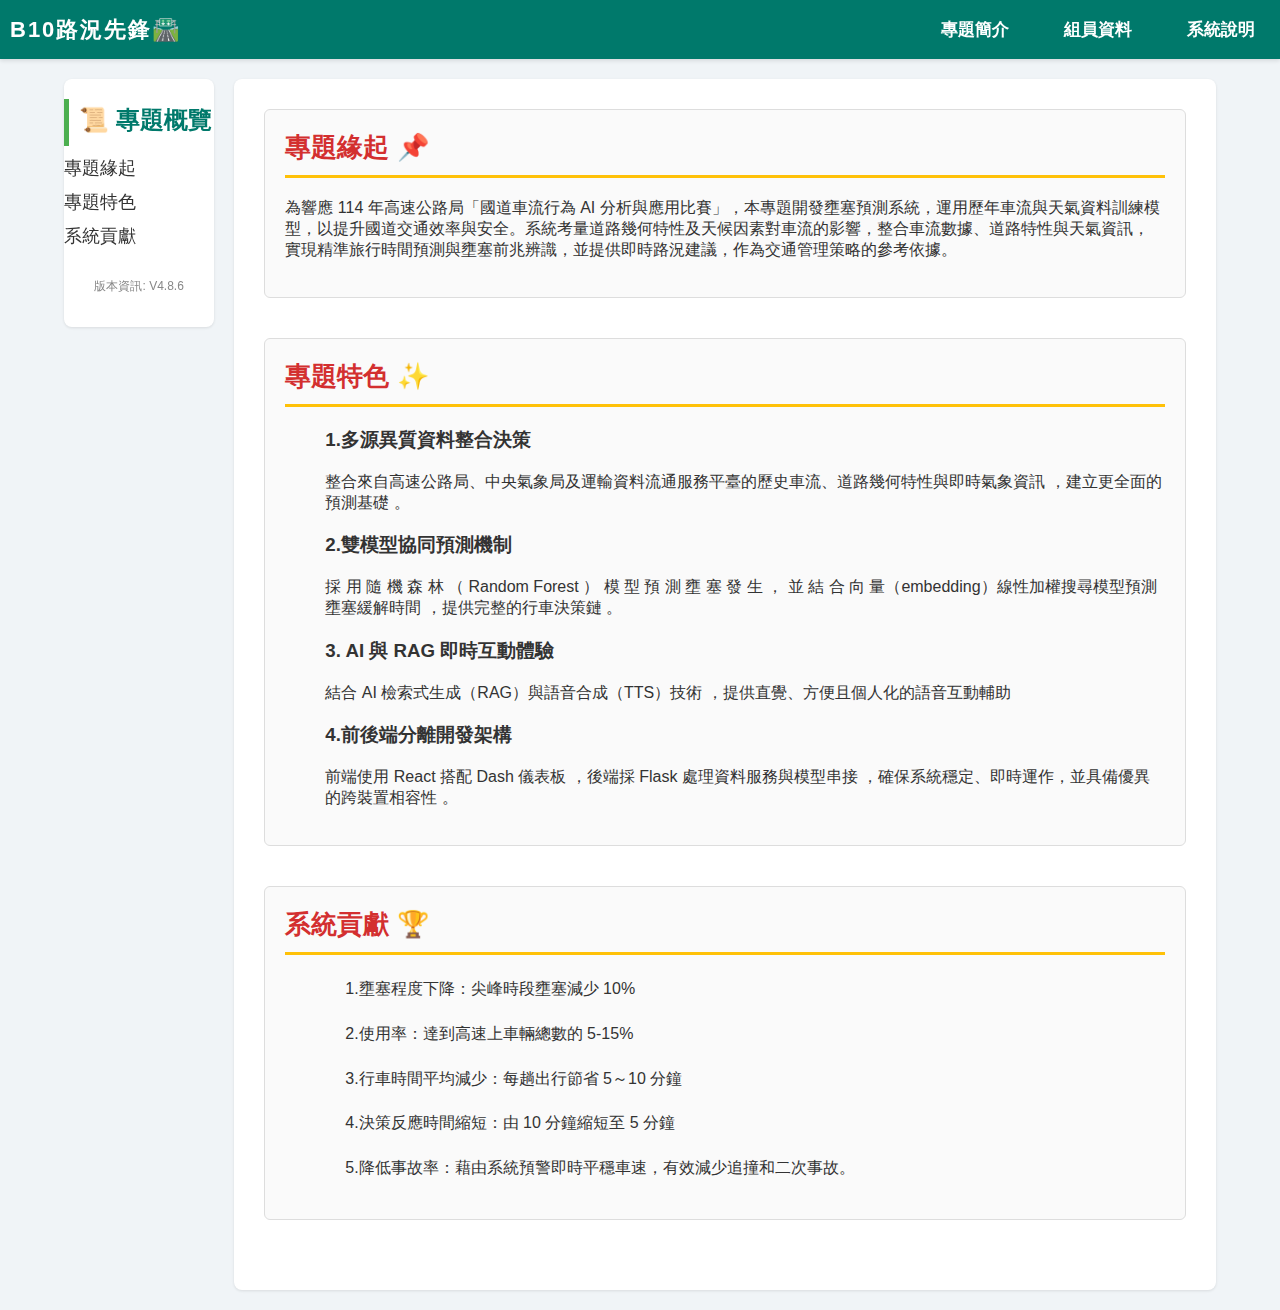
<file: index.html>
<!DOCTYPE html>
<html lang="zh-Hant">

<head>
    <meta charset="UTF-8">
    <meta name="viewport" content="width=device-width, initial-scale=1.0">
    <title>B10 路況先鋒</title>
    <link rel="stylesheet" href="assets/css/index.css">
</head>

<body>
    <div class="header">
        <h1>B10路況先鋒🛣️ </h1>
        <nav class="top-nav">
            <a href="index.html">專題簡介</a>
            <a href="team.html">組員資料</a>
            <a href="system01.html">系統說明</a>
        </nav>
    </div>

    <div class="main-content">

        <div class="sidebar">
            <div class="sidebar-section">
                <h3>📜 專題概覽</h3>
                <ul>
                    <li><a href="#origin">專題緣起</a></li>
                    <li><a href="#features">專題特色</a></li>
                    <li><a href="#contribution">系統貢獻</a></li>
                </ul>
            </div>
            <p style="text-align: center; font-size: 12px; color: #888; margin-top: 30px;">
                版本資訊: V4.8.6
            </p>
        </div>

        <div class="content-area">

            <div class="project-section" id="origin">
                <h2>專題緣起 📌</h2>
                <p>
                    為響應 114 年高速公路局「國道車流行為 AI
                    分析與應用比賽」，本專題開發壅塞預測系統，運用歷年車流與天氣資料訓練模型，以提升國道交通效率與安全。系統考量道路幾何特性及天候因素對車流的影響，整合車流數據、道路特性與天氣資訊，實現精準旅行時間預測與壅塞前兆辨識，並提供即時路況建議，作為交通管理策略的參考依據。
                </p>
            </div>

            <div class="project-section" id="features">
                <h2>專題特色 ✨</h2>
                <ul>
                    <h3>1.多源異質資料整合決策</H3>
                    <p>整合來自高速公路局、中央氣象局及運輸資料流通服務平臺的歷史車流、道路幾何特性與即時氣象資訊 ，建立更全面的預測基礎 。</p>

                    <h3>2.雙模型協同預測機制</h3>
                    <p>採 用 隨 機 森 林 （ Random Forest ） 模 型 預 測 壅 塞 發 生 ， 並 結 合 向 量（embedding）線性加權搜尋模型預測壅塞緩解時間 ，提供完整的行車決策鏈
                        。</p>

                    <h3>3. AI 與 RAG 即時互動體驗</h3>
                    <p>結合 AI 檢索式生成（RAG）與語音合成（TTS）技術 ，提供直覺、方便且個人化的語音互動輔助 </p>

                    <h3>4.前後端分離開發架構</h3>
                    <p>前端使用 React 搭配 Dash 儀表板 ，後端採 Flask 處理資料服務與模型串接 ，確保系統穩定、即時運作，並具備優異的跨裝置相容性 。</p>
                </ul>
            </div>

            <div class="project-section" id="contribution">
                <h2>系統貢獻 🏆</h2>
                <ul class="contribution-list">
                    <p>1.壅塞程度下降：尖峰時段壅塞減少 10%</p>
                    <p>2.使用率：達到高速上車輛總數的 5-15%</p>
                    <p>3.行車時間平均減少：每趟出行節省 5～10 分鐘</p>
                    <p>4.決策反應時間縮短：由 10 分鐘縮短至 5 分鐘</p>
                    <p>5.降低事故率：藉由系統預警即時平穩車速，有效減少追撞和二次事故。</p>
                </ul>
            </div>

        </div>
    </div>

</body>

</html>
</file>
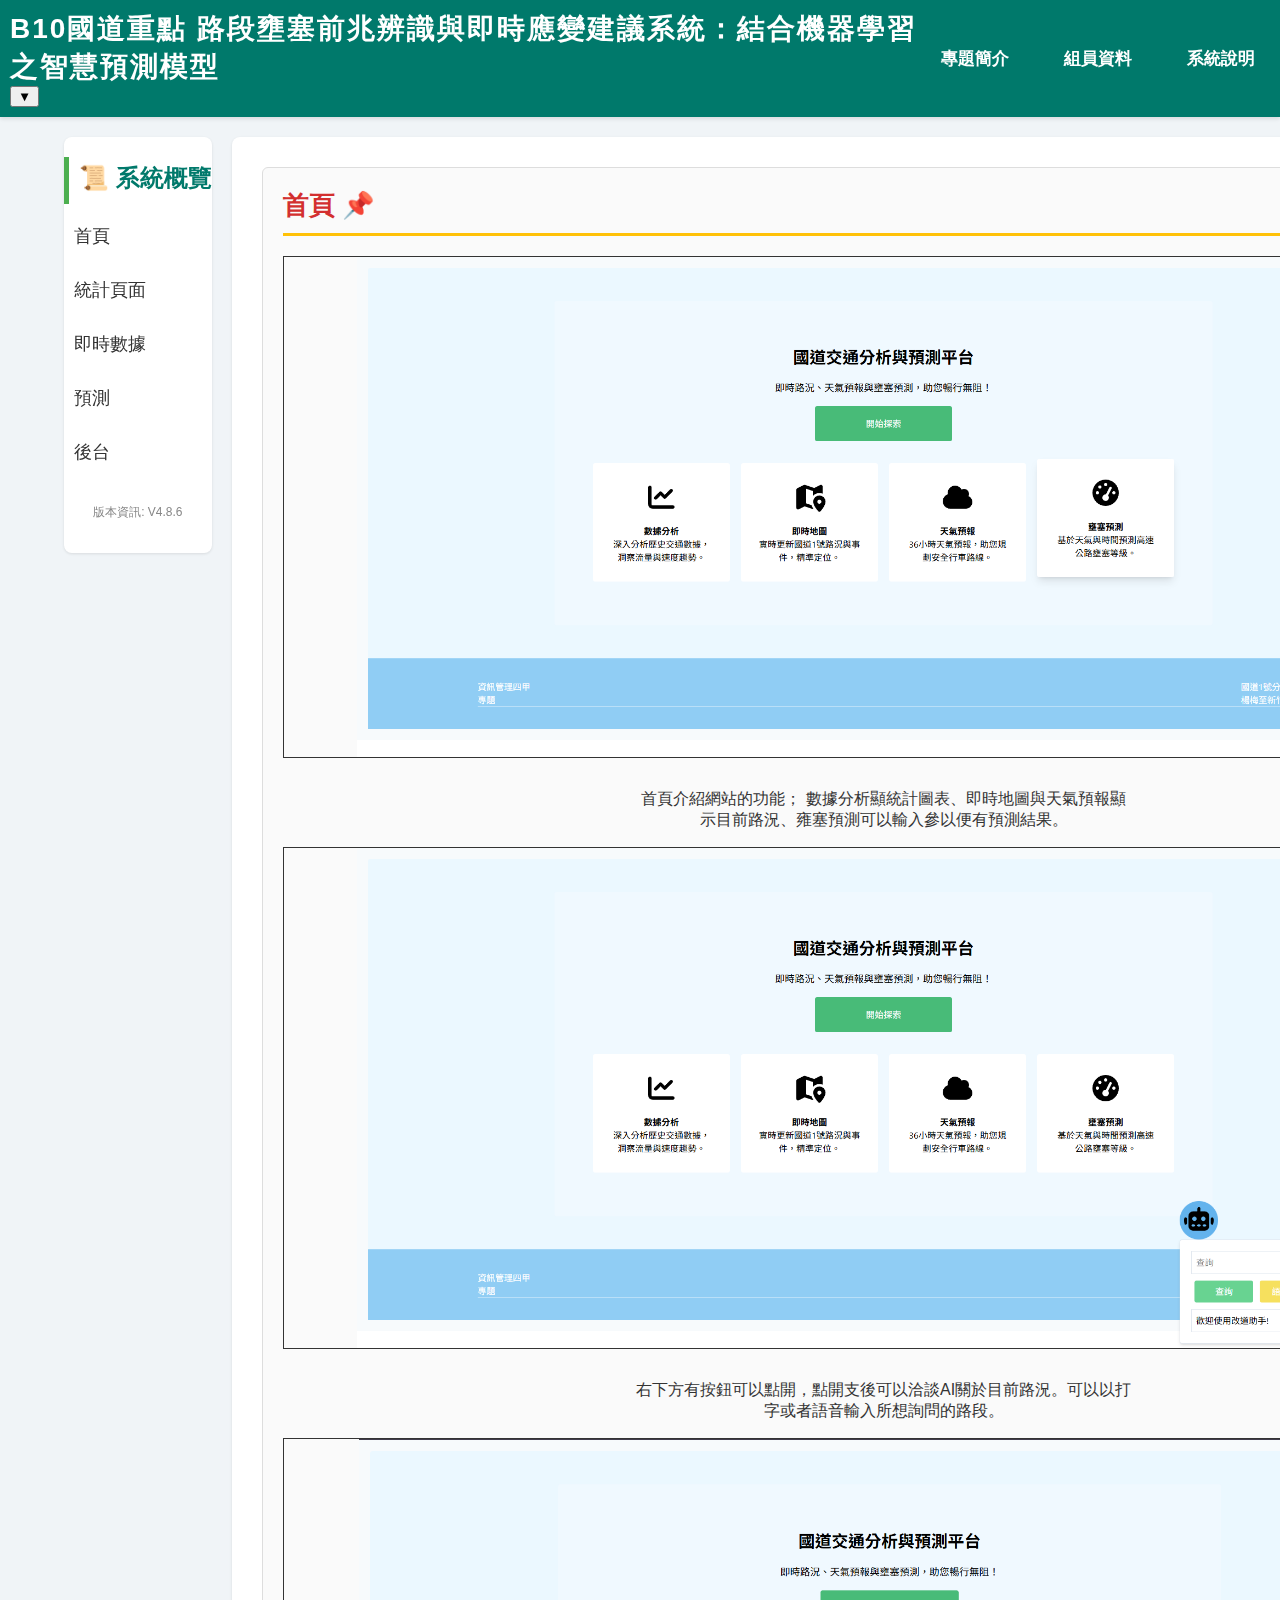
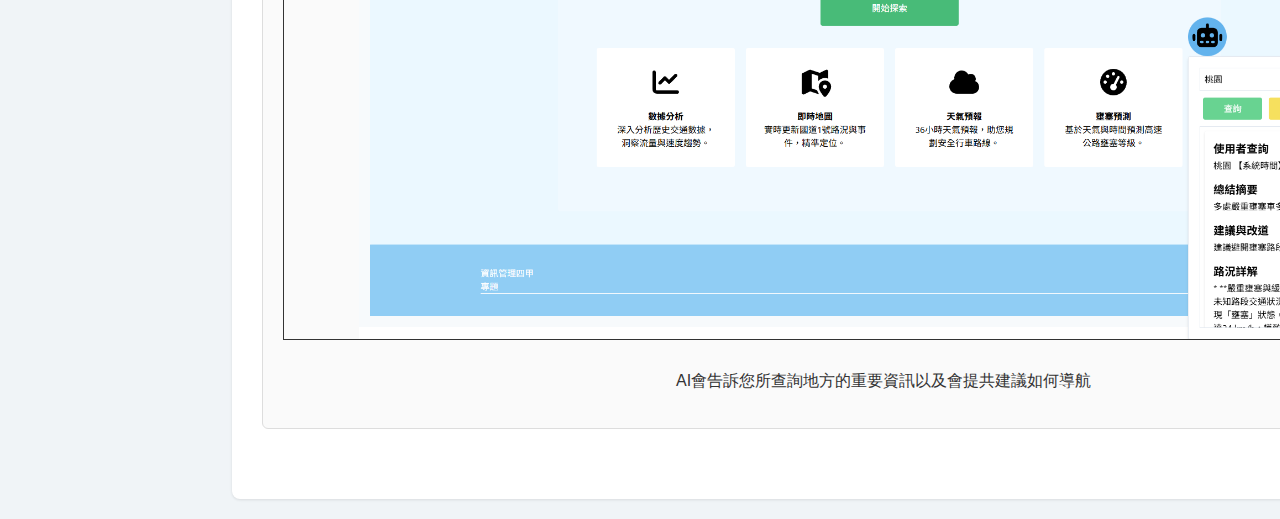
<file: system01.html>
<!DOCTYPE html>
<html lang="zh-Hant">

<head>
    <meta charset="UTF-8">
    <meta name="viewport" content="width=device-width, initial-scale=1.0">
    <title>B10 路況先鋒</title>
    <link rel="stylesheet" href="assets/css/system01.css">
</head>

<body>
    <div class="header">
        <div class="title-wrapper" id="titleWrapper">
            <h1>
                <span>B10國道重點</span>
                <span class="expandable-text">路段壅塞前兆辨識與即時應變建議系統：結合機器學習之智慧預測模型</span>
            </h1>
            <button class="toggle-btn" onclick="toggleTitle()">▼</button>
        </div>
        <nav class="top-nav">
            <a href="index.html">專題簡介</a>
            <a href="team.html">組員資料</a>
            <a href="system01.html">系統說明</a>
        </nav>
    </div>
    <script>
        function toggleTitle() {
            const wrapper = document.getElementById('titleWrapper');
            wrapper.classList.toggle('expanded');
        }
    </script>
    <div class="main-content">
        <div class="sidebar">
            <div class="sidebar-section">
                <h3>📜 系統概覽</h3>
                <ul>
                    <li><a href="system01.html">首頁</a></li>
                    <li><a href="system02.html">統計頁面</a></li>
                    <li><a href="system03.html">即時數據</a></li>
                    <li><a href="system04.html">預測</a></li>
                    <li><a href="system05.html">後台</a></li>
                </ul>
            </div>
            <p style="text-align: center; font-size: 12px; color: #888; margin-top: 30px;">
                版本資訊: V4.8.6
            </p>
        </div>



        <div class="content-area">

            <div class="project-section" id="origin">
                <h2>首頁 📌</h2>
                <div class="container-explain">
                    <img class="img-explain" src="assets/images/systemexplain/index.png" alt="">
                    <p class="text-explain">首頁介紹網站的功能；
                        數據分析顯統計圖表、即時地圖與天氣預報顯示目前路況、雍塞預測可以輸入參以便有預測結果。</p>
                </div>
                <div class="container-explain">
                    <img class="img-explain" src="assets/images/systemexplain/ai-open.png" alt="">
                    <p class="text-explain">右下方有按鈕可以點開，點開支後可以洽談AI關於目前路況。可以以打字或者語音輸入所想詢問的路段。</p>
                </div>
                <div class="container-explain">
                    <img class="img-explain" src="assets/images/systemexplain/ai-result.png" alt="">
                    <p class="text-explain">AI會告訴您所查詢地方的重要資訊以及會提共建議如何導航</p>
                </div>
            </div>



        </div>
    </div>

</body>

</html>
</file>
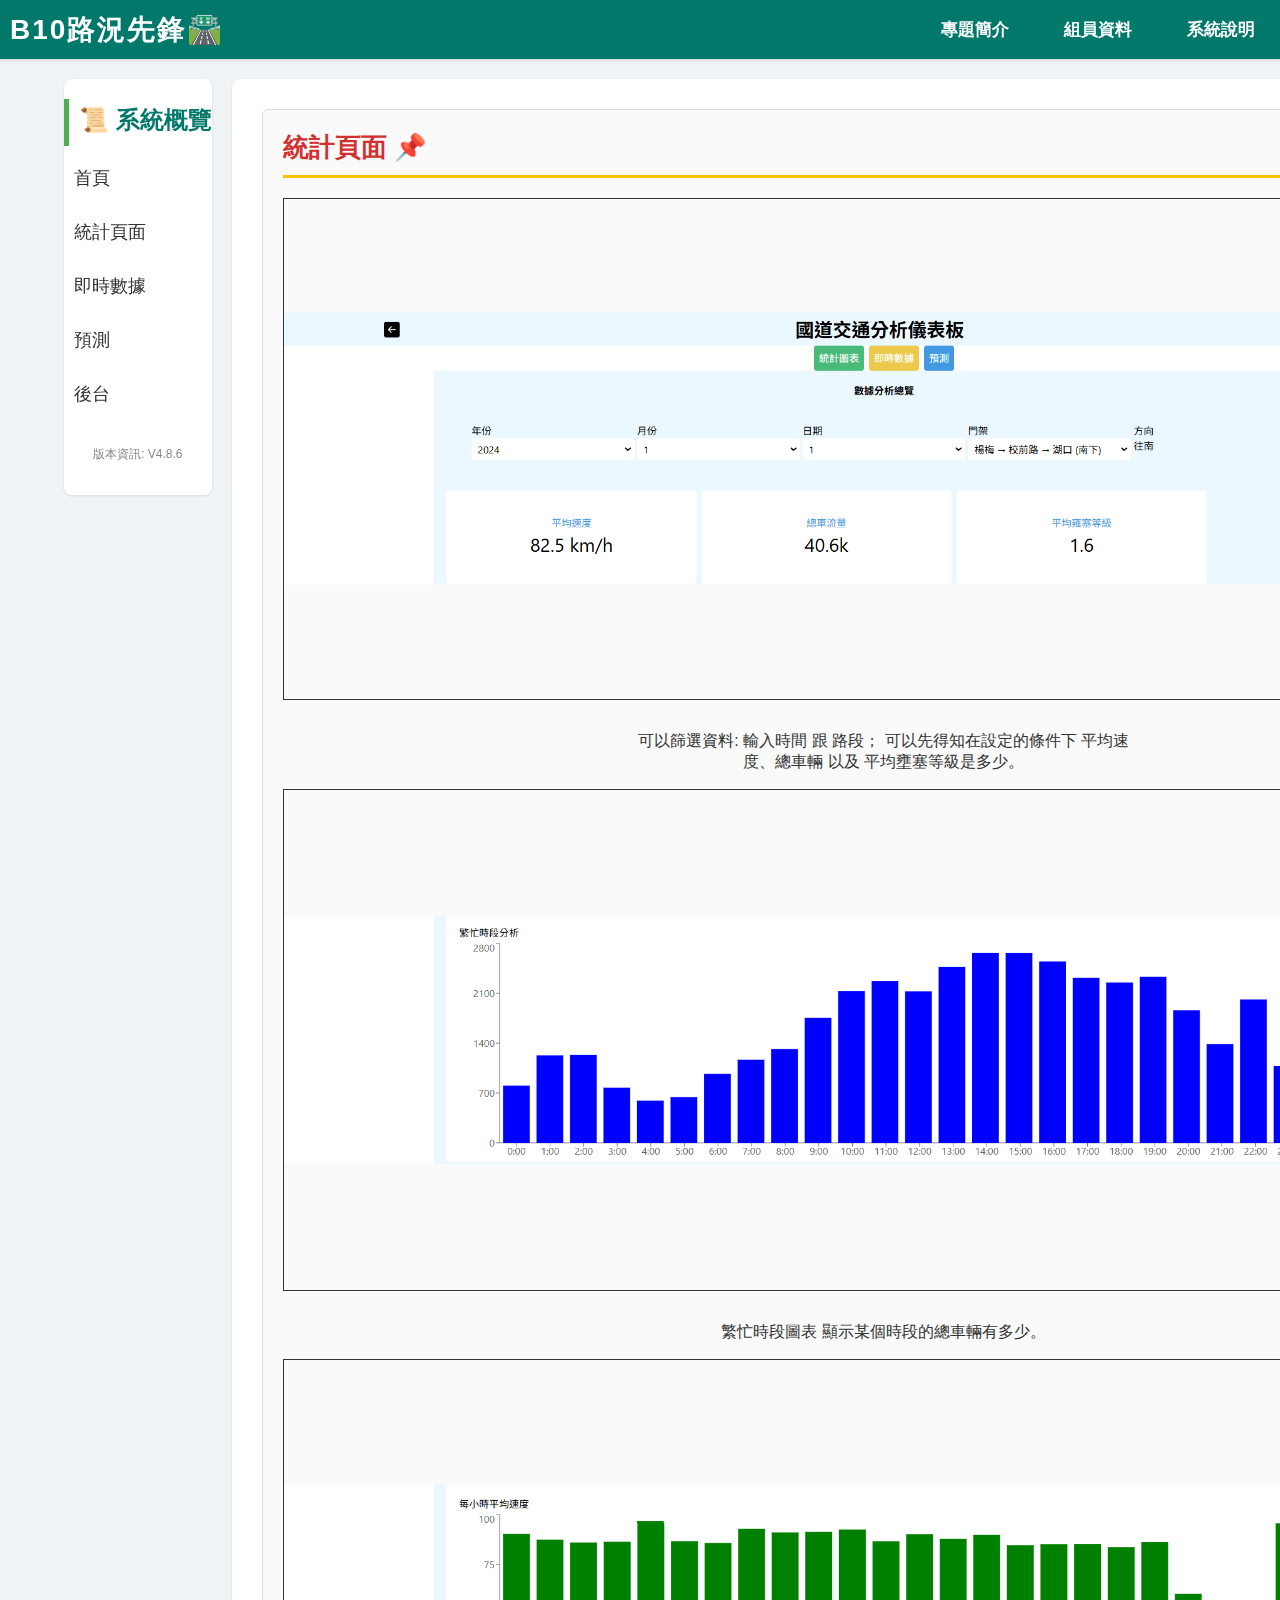
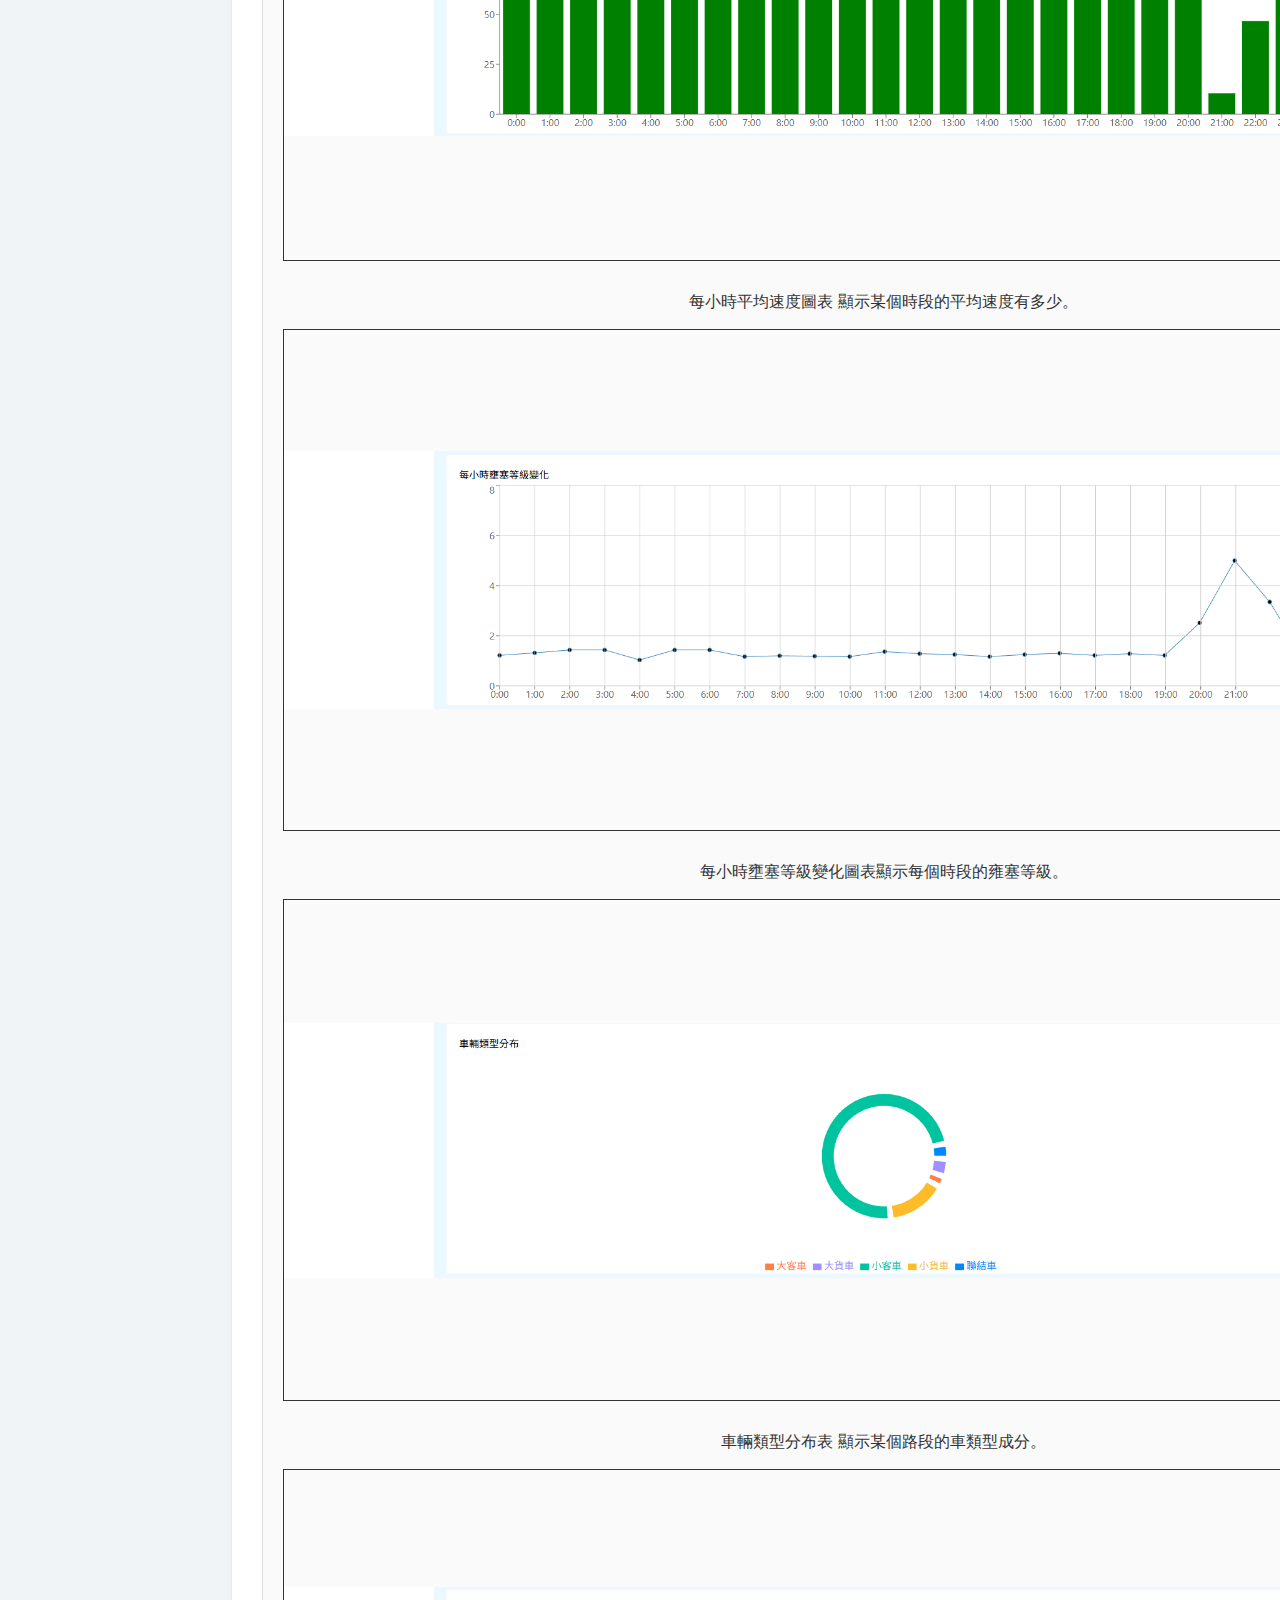
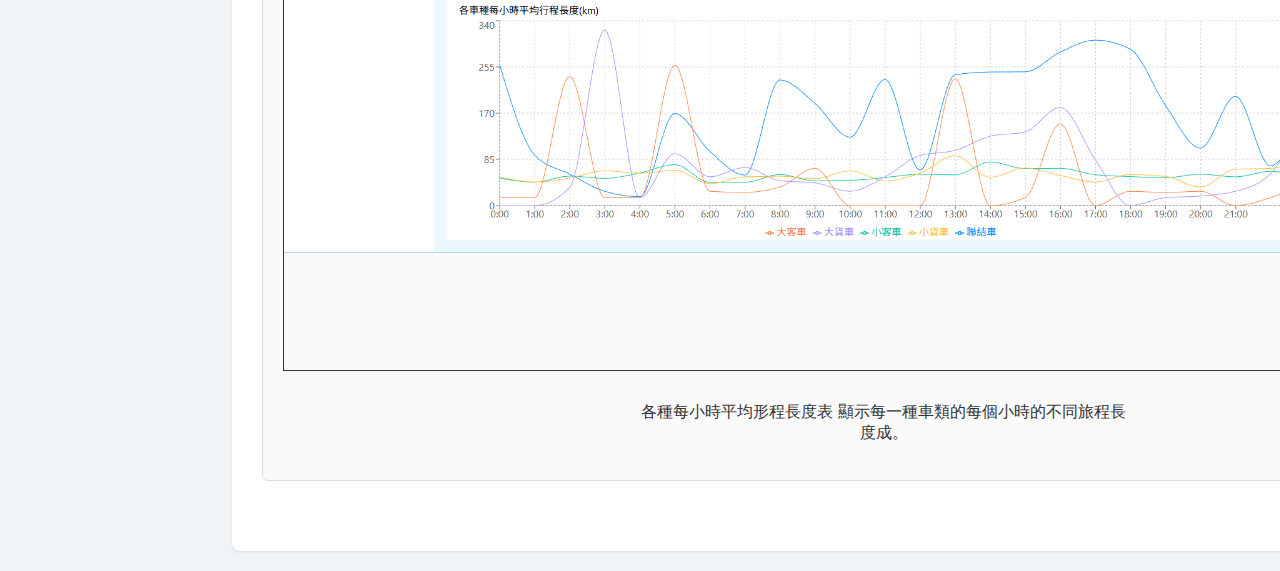
<file: system02.html>
<!DOCTYPE html>
<html lang="zh-Hant">

<head>
    <meta charset="UTF-8">
    <meta name="viewport" content="width=device-width, initial-scale=1.0">
    <title>B10 路況先鋒</title>
    <link rel="stylesheet" href="assets/css/system02.css">
</head>

<body>
    <div class="header">
        <h1>B10路況先鋒🛣️ </h1>
        <nav class="top-nav">
            <a href="index.html">專題簡介</a>
            <a href="team.html">組員資料</a>
            <a href="system01.html">系統說明</a>
        </nav>
    </div>

    <div class="main-content">
        <div class="sidebar">
            <div class="sidebar-section">
                <h3>📜 系統概覽</h3>
                <ul>
                    <li><a href="system01.html">首頁</a></li>
                    <li><a href="system02.html">統計頁面</a></li>
                    <li><a href="system03.html">即時數據</a></li>
                    <li><a href="system04.html">預測</a></li>
                    <li><a href="system05.html">後台</a></li>
                </ul>
            </div>
            <p style="text-align: center; font-size: 12px; color: #888; margin-top: 30px;">
                版本資訊: V4.8.6
            </p>
        </div>



        <div class="content-area">

            <div class="project-section" id="origin">
                <h2>統計頁面 📌</h2>
                <div class="container-explain">
                    <img class="img-explain" src="/assets/images/systemexplain/statistics-filter.png" alt="">
                    <p class="text-explain">可以篩選資料: 輸入時間 跟 路段；
                        可以先得知在設定的條件下 平均速度、總車輛 以及 平均壅塞等級是多少。</p>
                </div>
                <div class="container-explain">
                    <img class="img-explain" src="/assets/images/systemexplain/statistics-graph1.png" alt="">
                    <p class="text-explain">繁忙時段圖表 顯示某個時段的總車輛有多少。</p>
                </div>
                <div class="container-explain">
                    <img class="img-explain" src="/assets/images/systemexplain/statistics-graph2.png" alt="">
                    <p class="text-explain">每小時平均速度圖表 顯示某個時段的平均速度有多少。</p>
                </div>
                <div class="container-explain">
                    <img class="img-explain" src="/assets/images/systemexplain/statistics-graph4.png" alt="">
                    <p class="text-explain">每小時壅塞等級變化圖表顯示每個時段的雍塞等級。</p>
                </div>
                <div class="container-explain">
                    <img class="img-explain" src="/assets/images/systemexplain/statistics-graph5.png" alt="">
                    <p class="text-explain">車輛類型分布表 顯示某個路段的車類型成分。</p>
                </div>
                <div class="container-explain">
                    <img class="img-explain" src="/assets/images/systemexplain/statistics-graph6.png" alt="">
                    <p class="text-explain">各種每小時平均形程長度表 顯示每一種車類的每個小時的不同旅程長度成。</p>
                </div>
            </div>



        </div>
    </div>

</body>

</html>
</file>
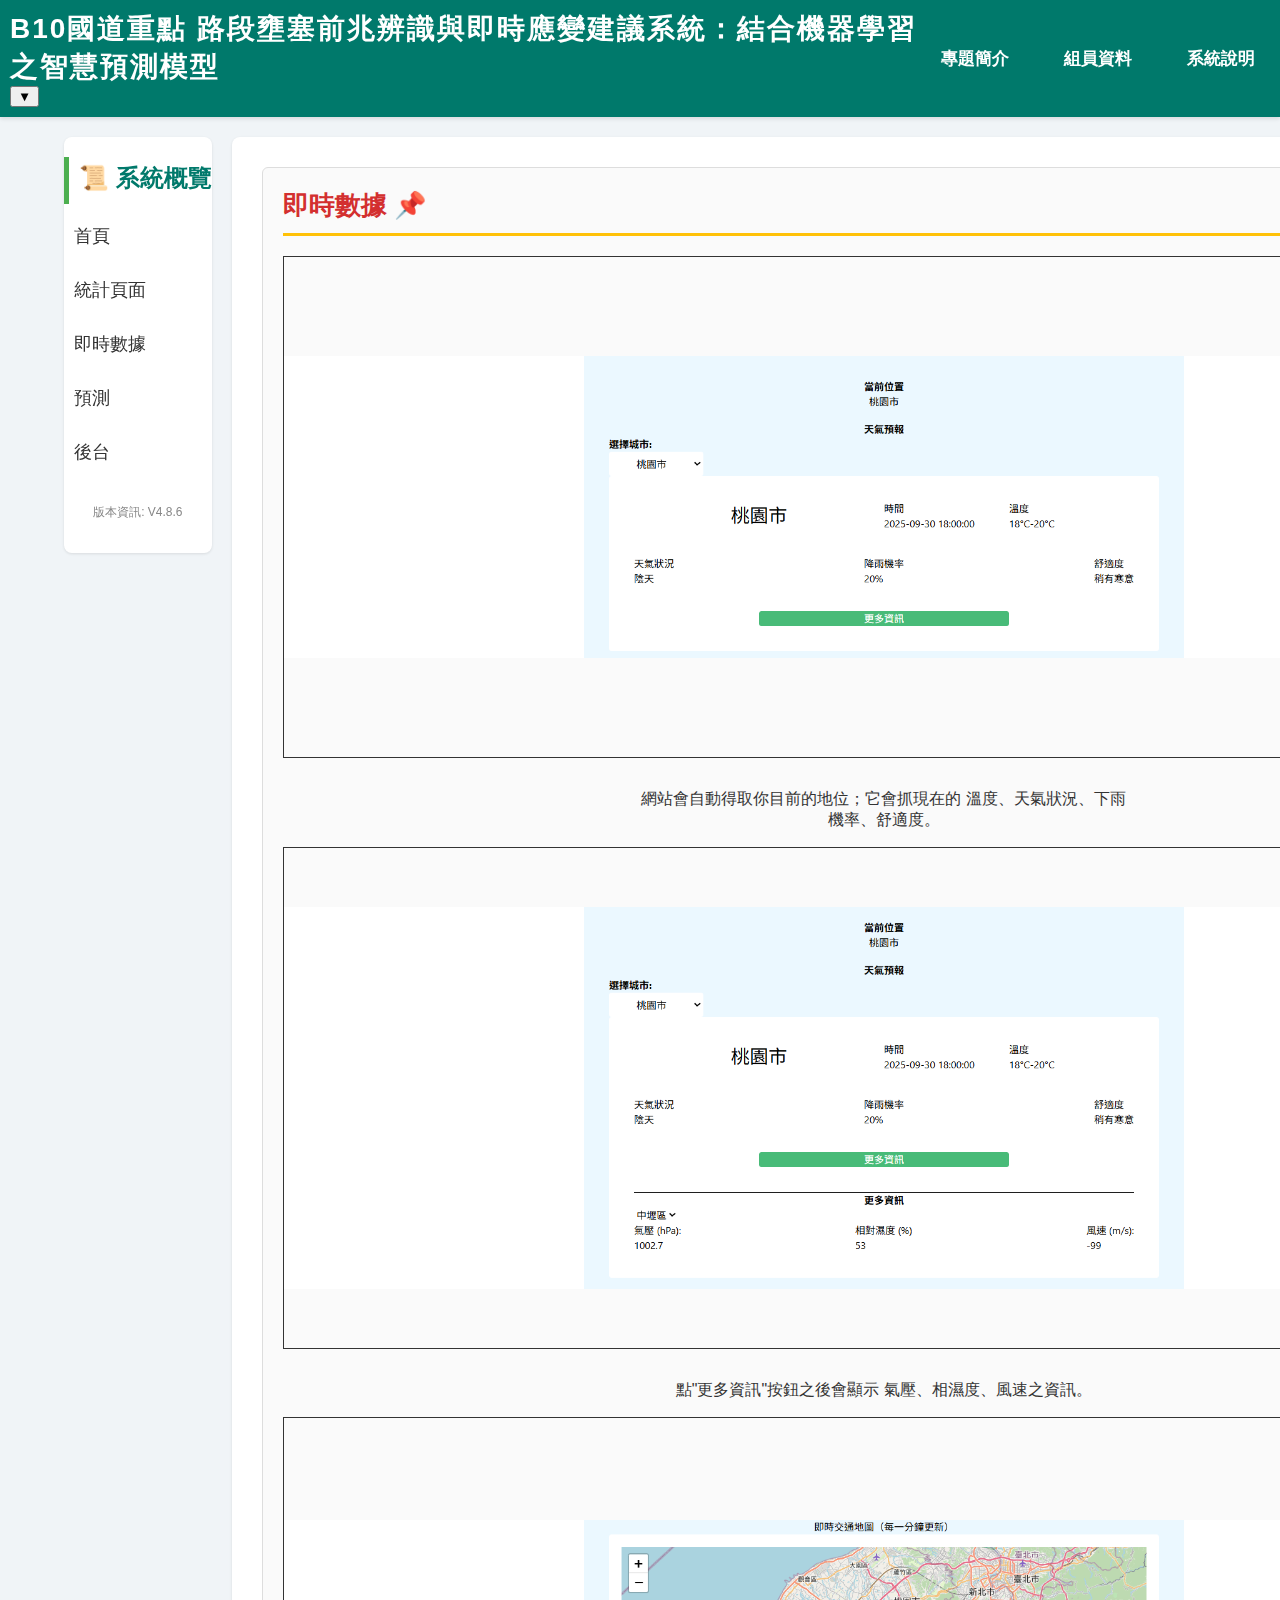
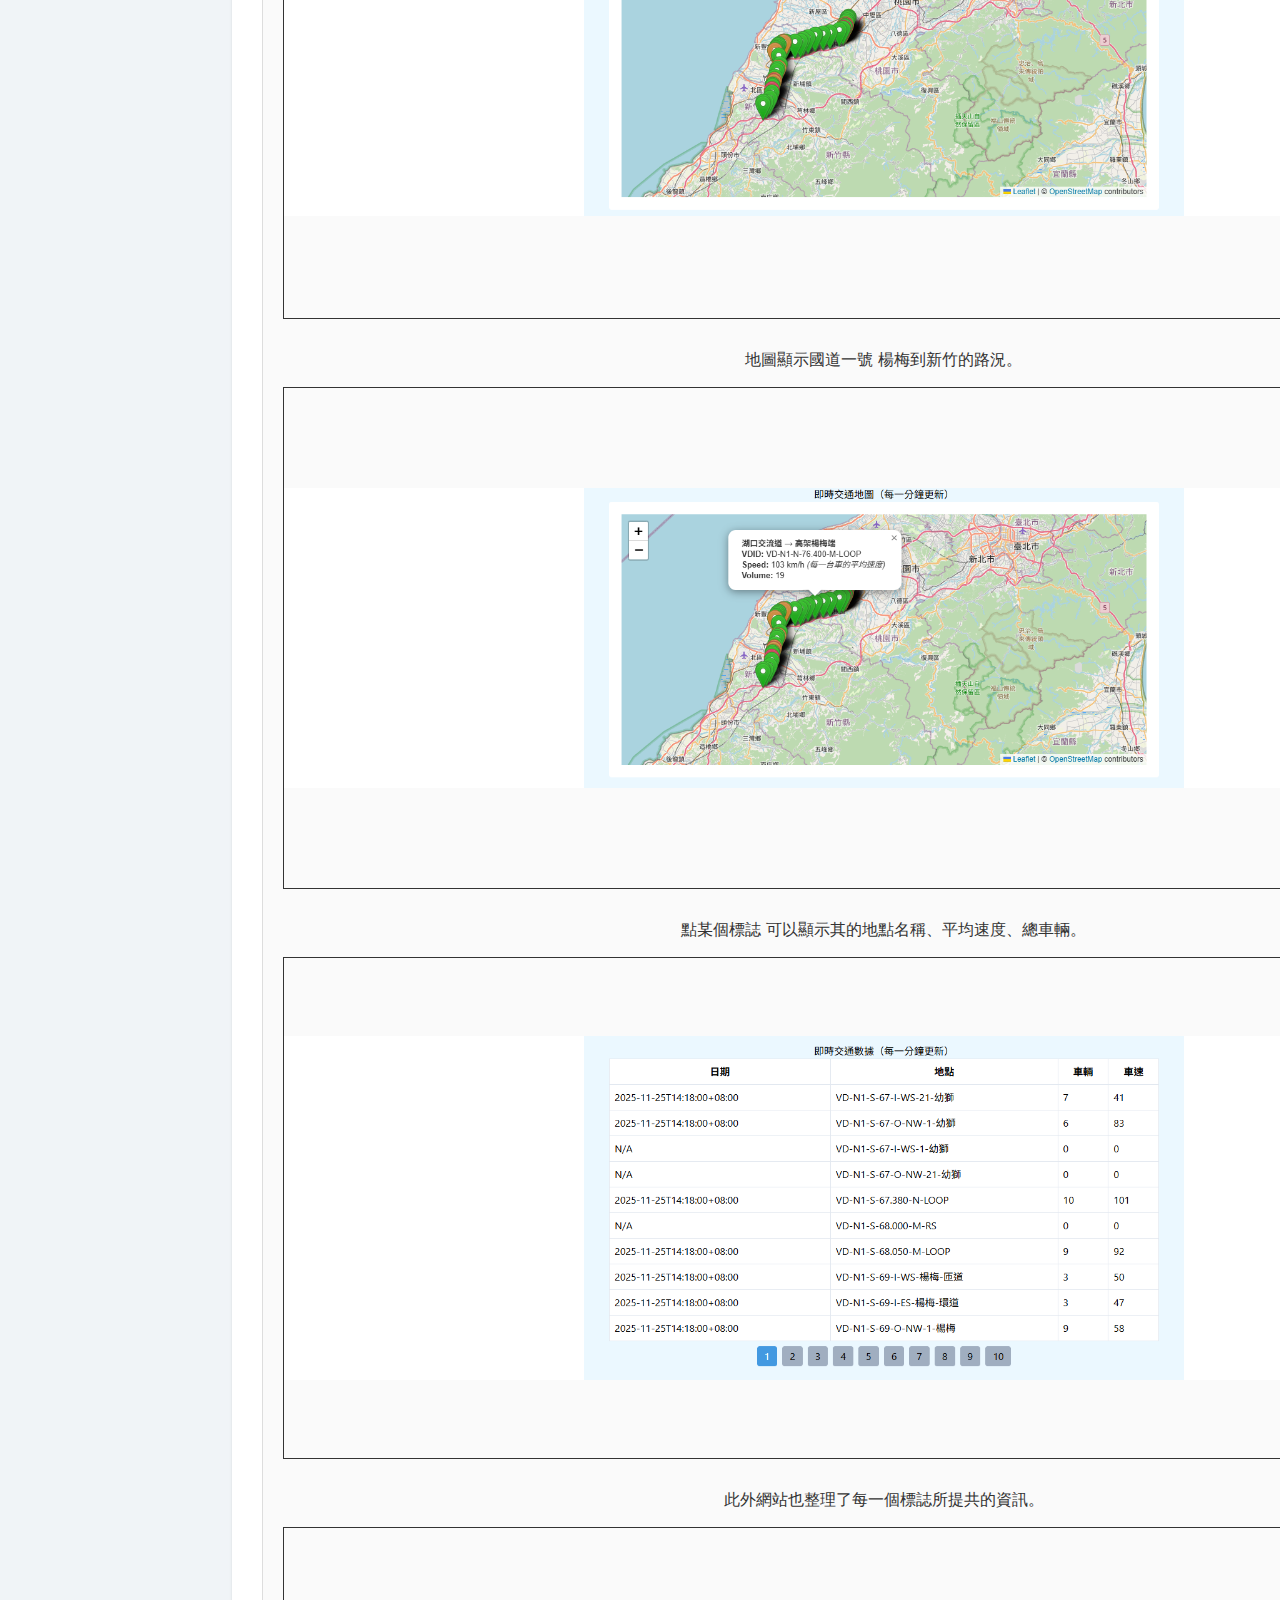
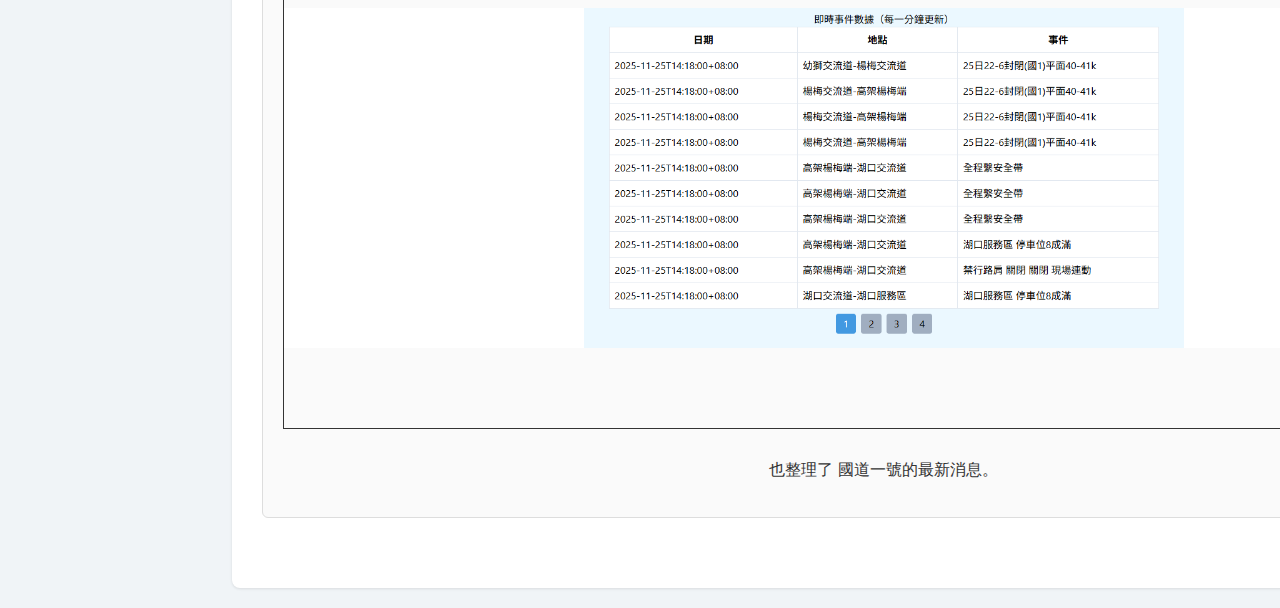
<file: system03.html>
<!DOCTYPE html>
<html lang="zh-Hant">

<head>
    <meta charset="UTF-8">
    <meta name="viewport" content="width=device-width, initial-scale=1.0">
    <title>B10 路況先鋒</title>
    <link rel="stylesheet" href="assets/css/system02.css">
</head>

<body>
    <div class="header">
        <div class="title-wrapper" id="titleWrapper">
            <h1>
                <span>B10國道重點</span>
                <span class="expandable-text">路段壅塞前兆辨識與即時應變建議系統：結合機器學習之智慧預測模型</span>
            </h1>
            <button class="toggle-btn" onclick="toggleTitle()">▼</button>
        </div>
        <nav class="top-nav">
            <a href="index.html">專題簡介</a>
            <a href="team.html">組員資料</a>
            <a href="system01.html">系統說明</a>
        </nav>
    </div>
    <script>
        function toggleTitle() {
            const wrapper = document.getElementById('titleWrapper');
            wrapper.classList.toggle('expanded');
        }
    </script>
    <div class="main-content">
        <div class="sidebar">
            <div class="sidebar-section">
                <h3>📜 系統概覽</h3>
                <ul>
                    <li><a href="system01.html">首頁</a></li>
                    <li><a href="system02.html">統計頁面</a></li>
                    <li><a href="system03.html">即時數據</a></li>
                    <li><a href="system04.html">預測</a></li>
                    <li><a href="system05.html">後台</a></li>
                </ul>
            </div>
            <p style="text-align: center; font-size: 12px; color: #888; margin-top: 30px;">
                版本資訊: V4.8.6
            </p>
        </div>



        <div class="content-area">

            <div class="project-section" id="origin">
                <h2>即時數據 📌</h2>
                <div class="container-explain">
                    <img class="img-explain" src="assets/images/systemexplain/livedata-basicdata.png" alt="">
                    <p class="text-explain">網站會自動得取你目前的地位；它會抓現在的 溫度、天氣狀況、下雨機率、舒適度。</p>
                </div>
                <div class="container-explain">
                    <img class="img-explain" src="assets/images/systemexplain/livedata-moredata.png" alt="">
                    <p class="text-explain">點"更多資訊"按鈕之後會顯示 氣壓、相濕度、風速之資訊。</p>
                </div>
                <div class="container-explain">
                    <img class="img-explain" src="assets/images/systemexplain/livedata-map.png" alt="">
                    <p class="text-explain">地圖顯示國道一號 楊梅到新竹的路況。</p>
                </div>
                <div class="container-explain">
                    <img class="img-explain" src="assets/images/systemexplain/livedata-mapinfo.png" alt="">
                    <p class="text-explain">點某個標誌 可以顯示其的地點名稱、平均速度、總車輛。</p>
                </div>
                <div class="container-explain">
                    <img class="img-explain" src="assets/images/systemexplain/livedata-maptable.png" alt="">
                    <p class="text-explain">此外網站也整理了每一個標誌所提共的資訊。</p>
                </div>
                <div class="container-explain">
                    <img class="img-explain" src="assets/images/systemexplain/livedata-newstable.png" alt="">
                    <p class="text-explain">也整理了 國道一號的最新消息。</p>
                </div>
            </div>



        </div>
    </div>

</body>

</html>
</file>
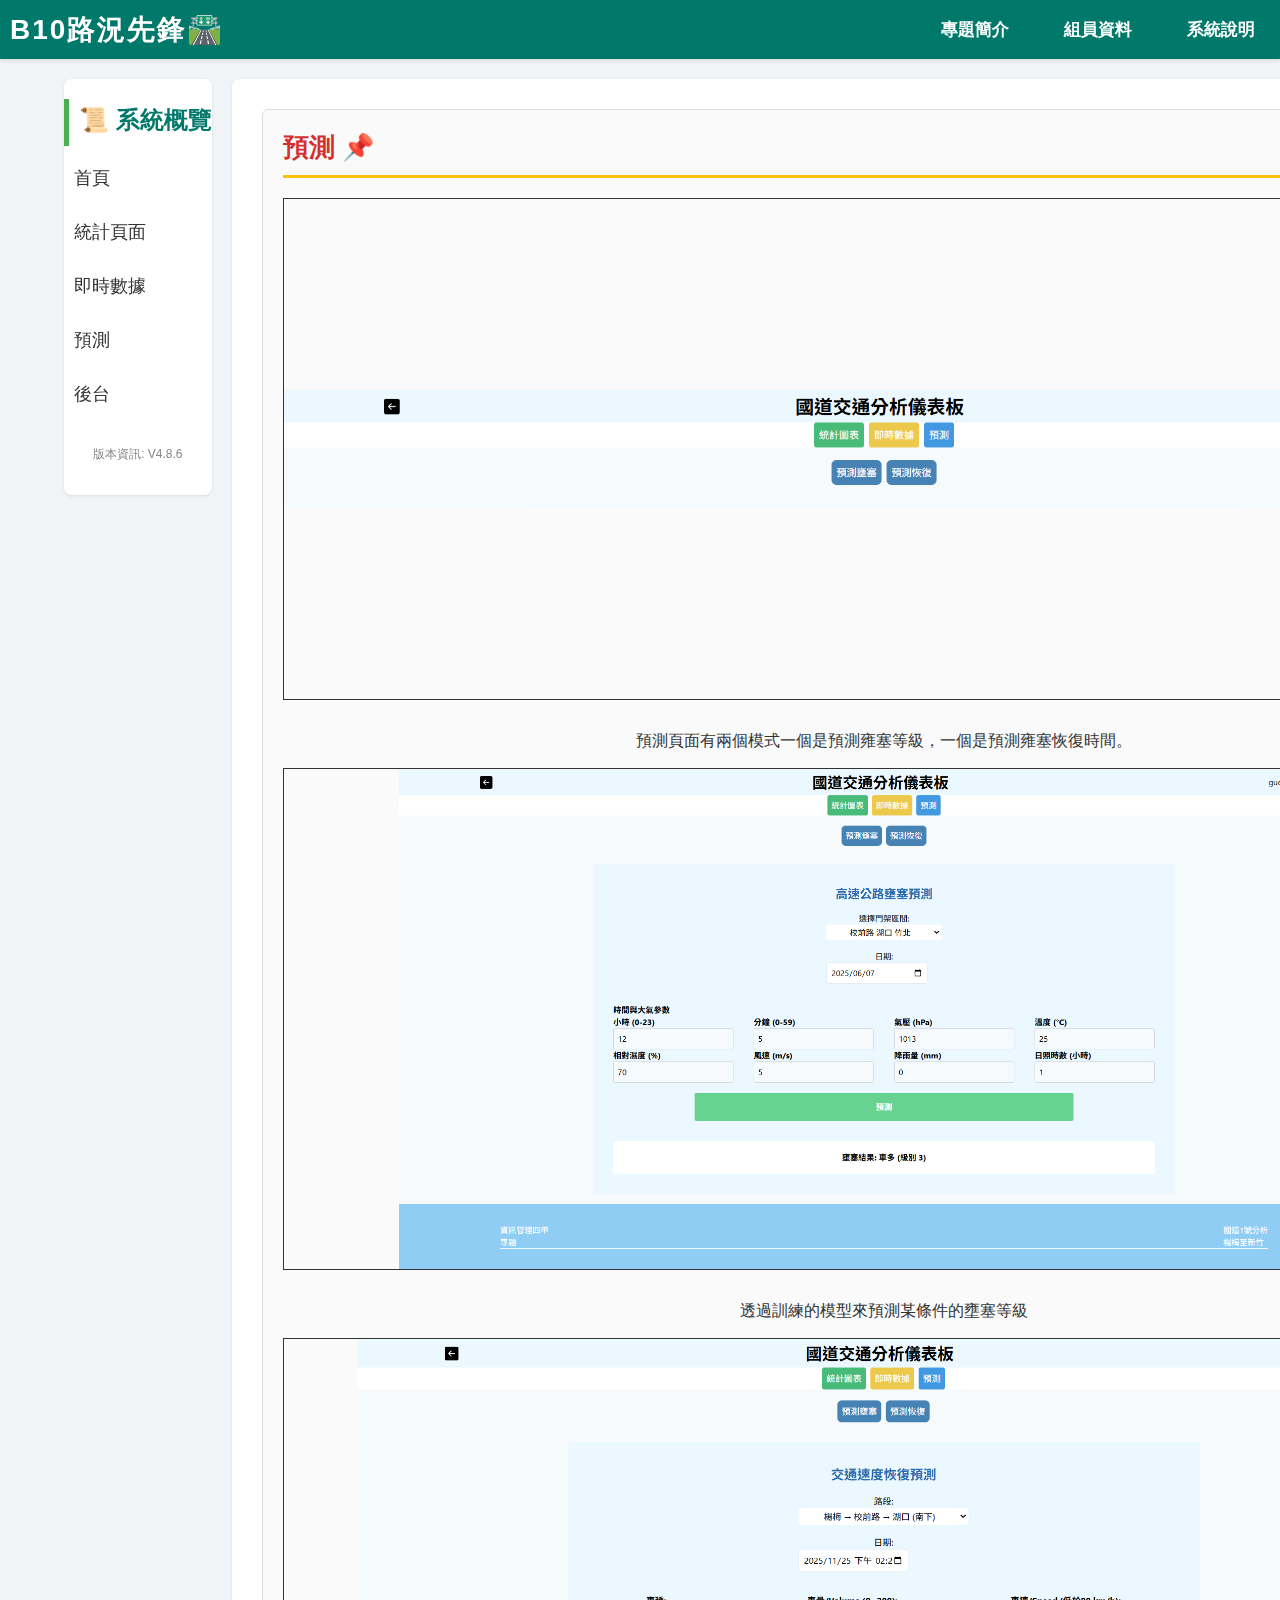
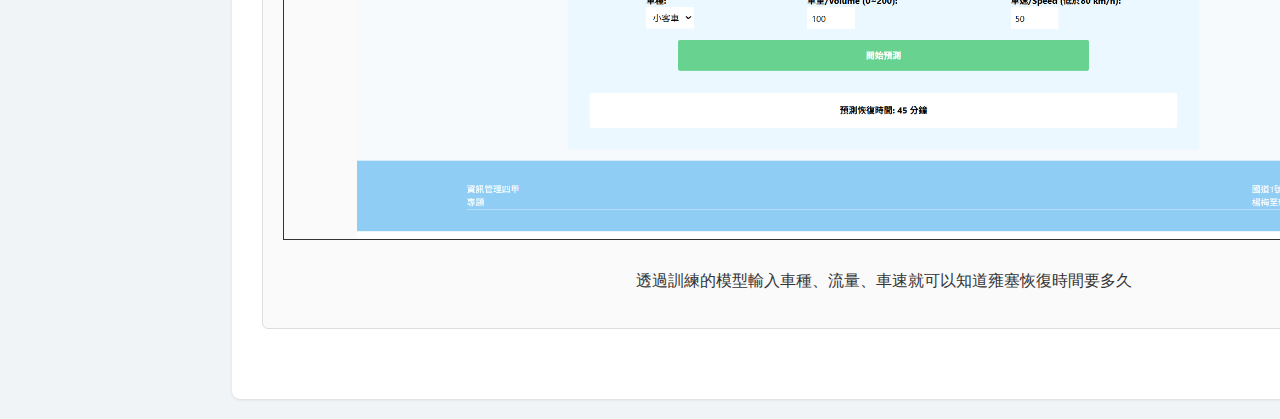
<file: system04.html>
<!DOCTYPE html>
<html lang="zh-Hant">

<head>
    <meta charset="UTF-8">
    <meta name="viewport" content="width=device-width, initial-scale=1.0">
    <title>B10 路況先鋒</title>
    <link rel="stylesheet" href="assets/css/system04.css">
</head>

<body>
    <div class="header">
        <h1>B10路況先鋒🛣️ </h1>
        <nav class="top-nav">
            <a href="index.html">專題簡介</a>
            <a href="team.html">組員資料</a>
            <a href="system01.html">系統說明</a>
        </nav>
    </div>

    <div class="main-content">
        <div class="sidebar">
            <div class="sidebar-section">
                <h3>📜 系統概覽</h3>
                <ul>
                    <li><a href="system01.html">首頁</a></li>
                    <li><a href="system02.html">統計頁面</a></li>
                    <li><a href="system03.html">即時數據</a></li>
                    <li><a href="system04.html">預測</a></li>
                    <li><a href="system05.html">後台</a></li>
                </ul>
            </div>
            <p style="text-align: center; font-size: 12px; color: #888; margin-top: 30px;">
                版本資訊: V4.8.6
            </p>
        </div>



        <div class="content-area">

            <div class="project-section" id="origin">
                <h2>預測 📌</h2>
                <div class="container-explain">
                    <img class="img-explain" src="assets/images/systemexplain/predict-modes.png" alt="">
                    <p class="text-explain">預測頁面有兩個模式一個是預測雍塞等級，一個是預測雍塞恢復時間。</p>
                </div>
                <div class="container-explain">
                    <img class="img-explain" src="assets/images/systemexplain/predict-congestionlevel.png" alt="">
                    <p class="text-explain">透過訓練的模型來預測某條件的壅塞等級</p>
                </div>
                <div class="container-explain">
                    <img class="img-explain" src="assets/images/systemexplain/predict-relief.png" alt="">
                    <p class="text-explain">透過訓練的模型輸入車種、流量、車速就可以知道雍塞恢復時間要多久</p>
                </div>
            </div>



        </div>
    </div>

</body>

</html>
</file>
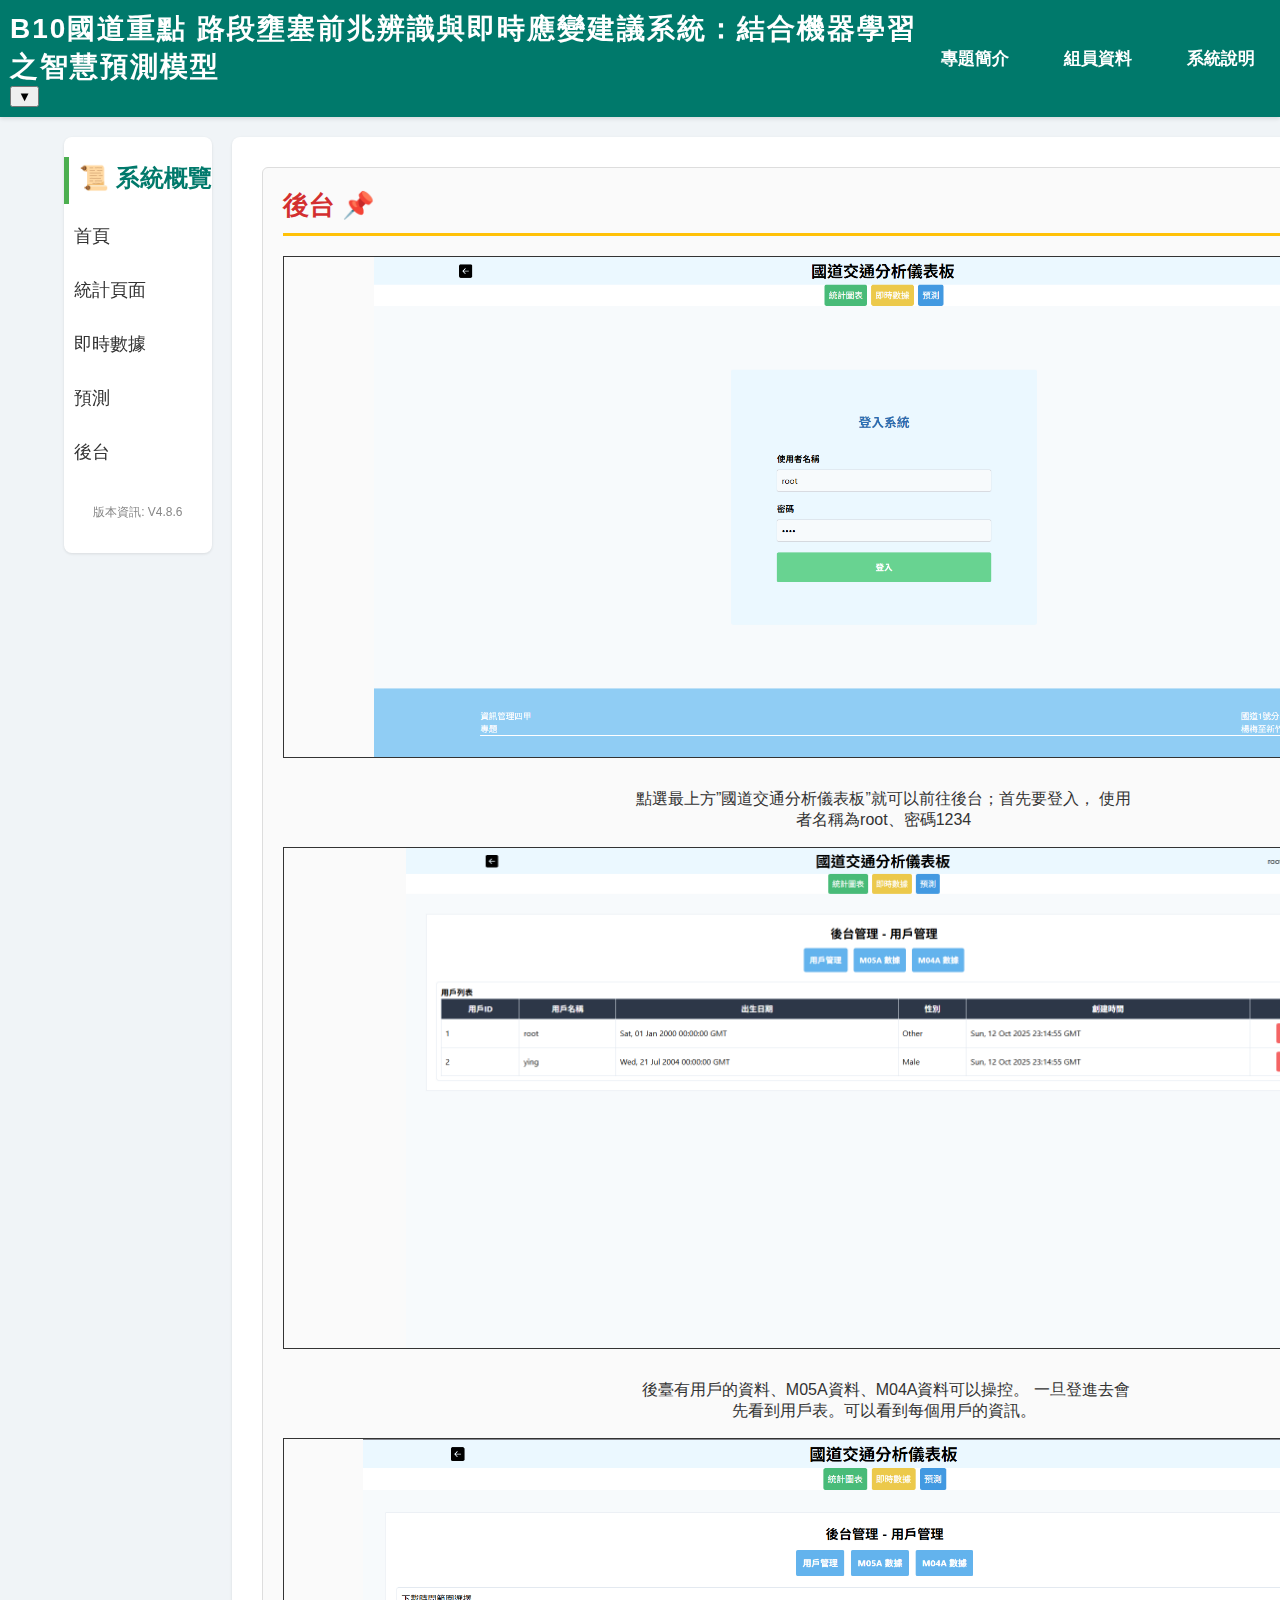
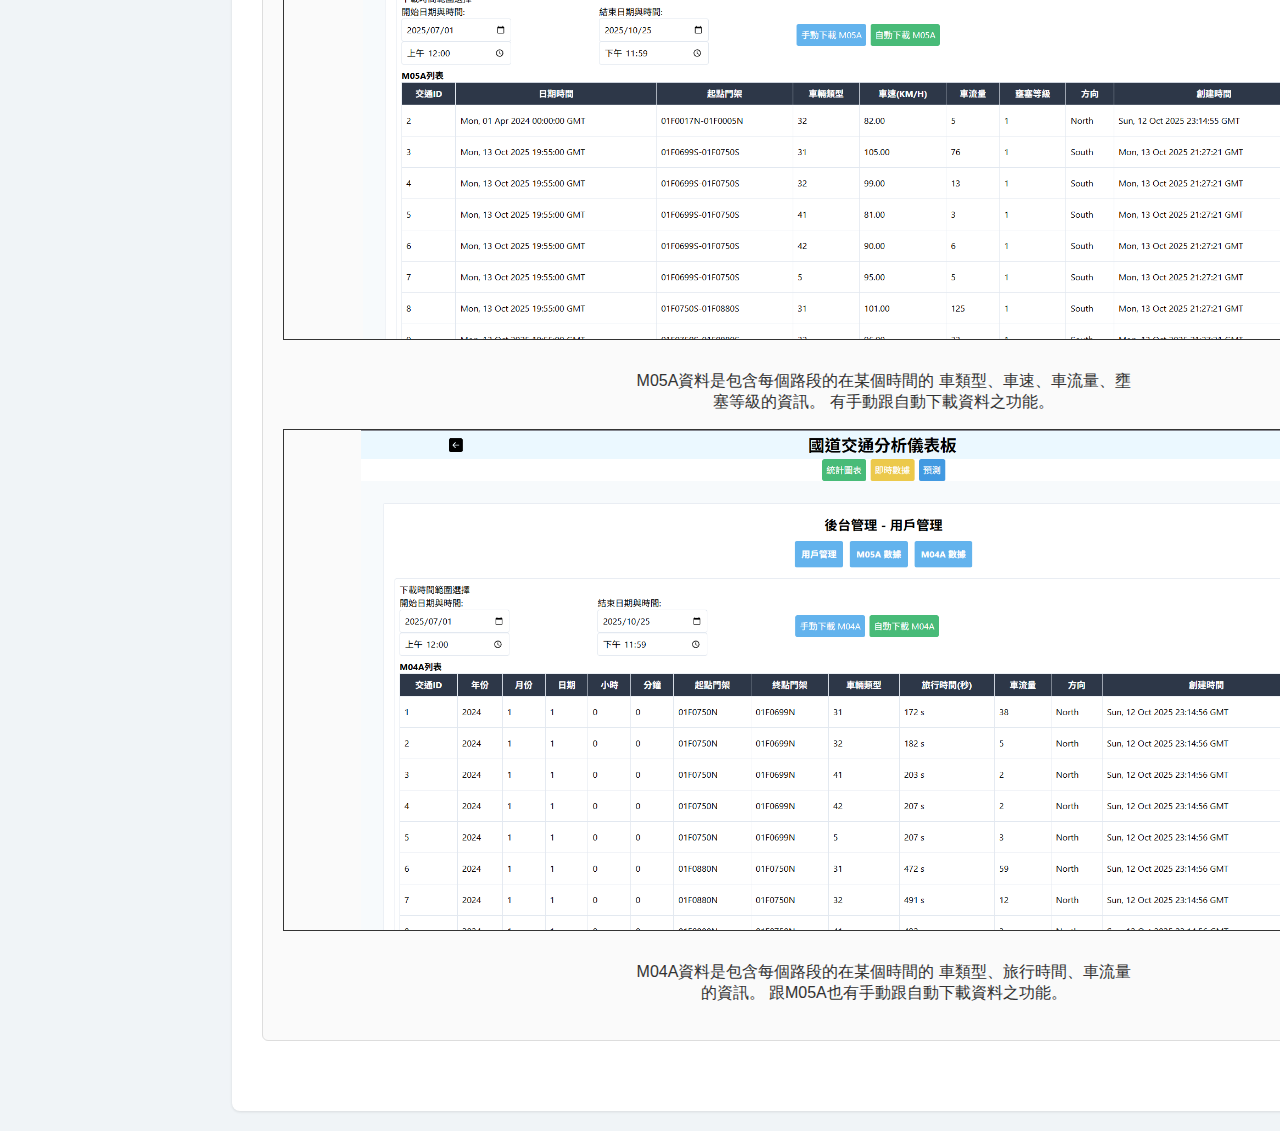
<file: system05.html>
<!DOCTYPE html>
<html lang="zh-Hant">

<head>
    <meta charset="UTF-8">
    <meta name="viewport" content="width=device-width, initial-scale=1.0">
    <title>B10 路況先鋒</title>
    <link rel="stylesheet" href="assets/css/system05.css">
</head>

<body>
    <div class="header">
        <div class="title-wrapper" id="titleWrapper">
            <h1>
                <span>B10國道重點</span>
                <span class="expandable-text">路段壅塞前兆辨識與即時應變建議系統：結合機器學習之智慧預測模型</span>
            </h1>
            <button class="toggle-btn" onclick="toggleTitle()">▼</button>
        </div>
        <nav class="top-nav">
            <a href="index.html">專題簡介</a>
            <a href="team.html">組員資料</a>
            <a href="system01.html">系統說明</a>
        </nav>
    </div>
    <script>
        function toggleTitle() {
            const wrapper = document.getElementById('titleWrapper');
            wrapper.classList.toggle('expanded');
        }
    </script>
    <div class="main-content">
        <div class="sidebar">
            <div class="sidebar-section">
                <h3>📜 系統概覽</h3>
                <ul>
                    <li><a href="system01.html">首頁</a></li>
                    <li><a href="system02.html">統計頁面</a></li>
                    <li><a href="system03.html">即時數據</a></li>
                    <li><a href="system04.html">預測</a></li>
                    <li><a href="system05.html">後台</a></li>
                </ul>
            </div>
            <p style="text-align: center; font-size: 12px; color: #888; margin-top: 30px;">
                版本資訊: V4.8.6
            </p>
        </div>



        <div class="content-area">

            <div class="project-section" id="origin">
                <h2>後台 📌</h2>
                <div class="container-explain">
                    <img class="img-explain" src="assets/images/systemexplain/backend-login.png" alt="">
                    <p class="text-explain">點選最上方”國道交通分析儀表板”就可以前往後台；首先要登入，
                        使用者名稱為root、密碼1234</p>
                </div>
                <div class="container-explain">
                    <img class="img-explain" src="assets/images/systemexplain/backend-user.png" alt="">
                    <p class="text-explain"> 後臺有用戶的資料、M05A資料、M04A資料可以操控。
                        一旦登進去會先看到用戶表。可以看到每個用戶的資訊。</p>
                </div>
                <div class="container-explain">
                    <img class="img-explain" src="assets/images/systemexplain/backend-m05a.png" alt="">
                    <p class="text-explain">M05A資料是包含每個路段的在某個時間的 車類型、車速、車流量、壅塞等級的資訊。
                        有手動跟自動下載資料之功能。</p>
                </div>
                <div class="container-explain">
                    <img class="img-explain" src="assets/images/systemexplain/backend-m04a.png" alt="">
                    <p class="text-explain">M04A資料是包含每個路段的在某個時間的 車類型、旅行時間、車流量的資訊。
                        跟M05A也有手動跟自動下載資料之功能。</p>
                </div>
            </div>


        </div>
    </div>

</body>

</html>
</file>
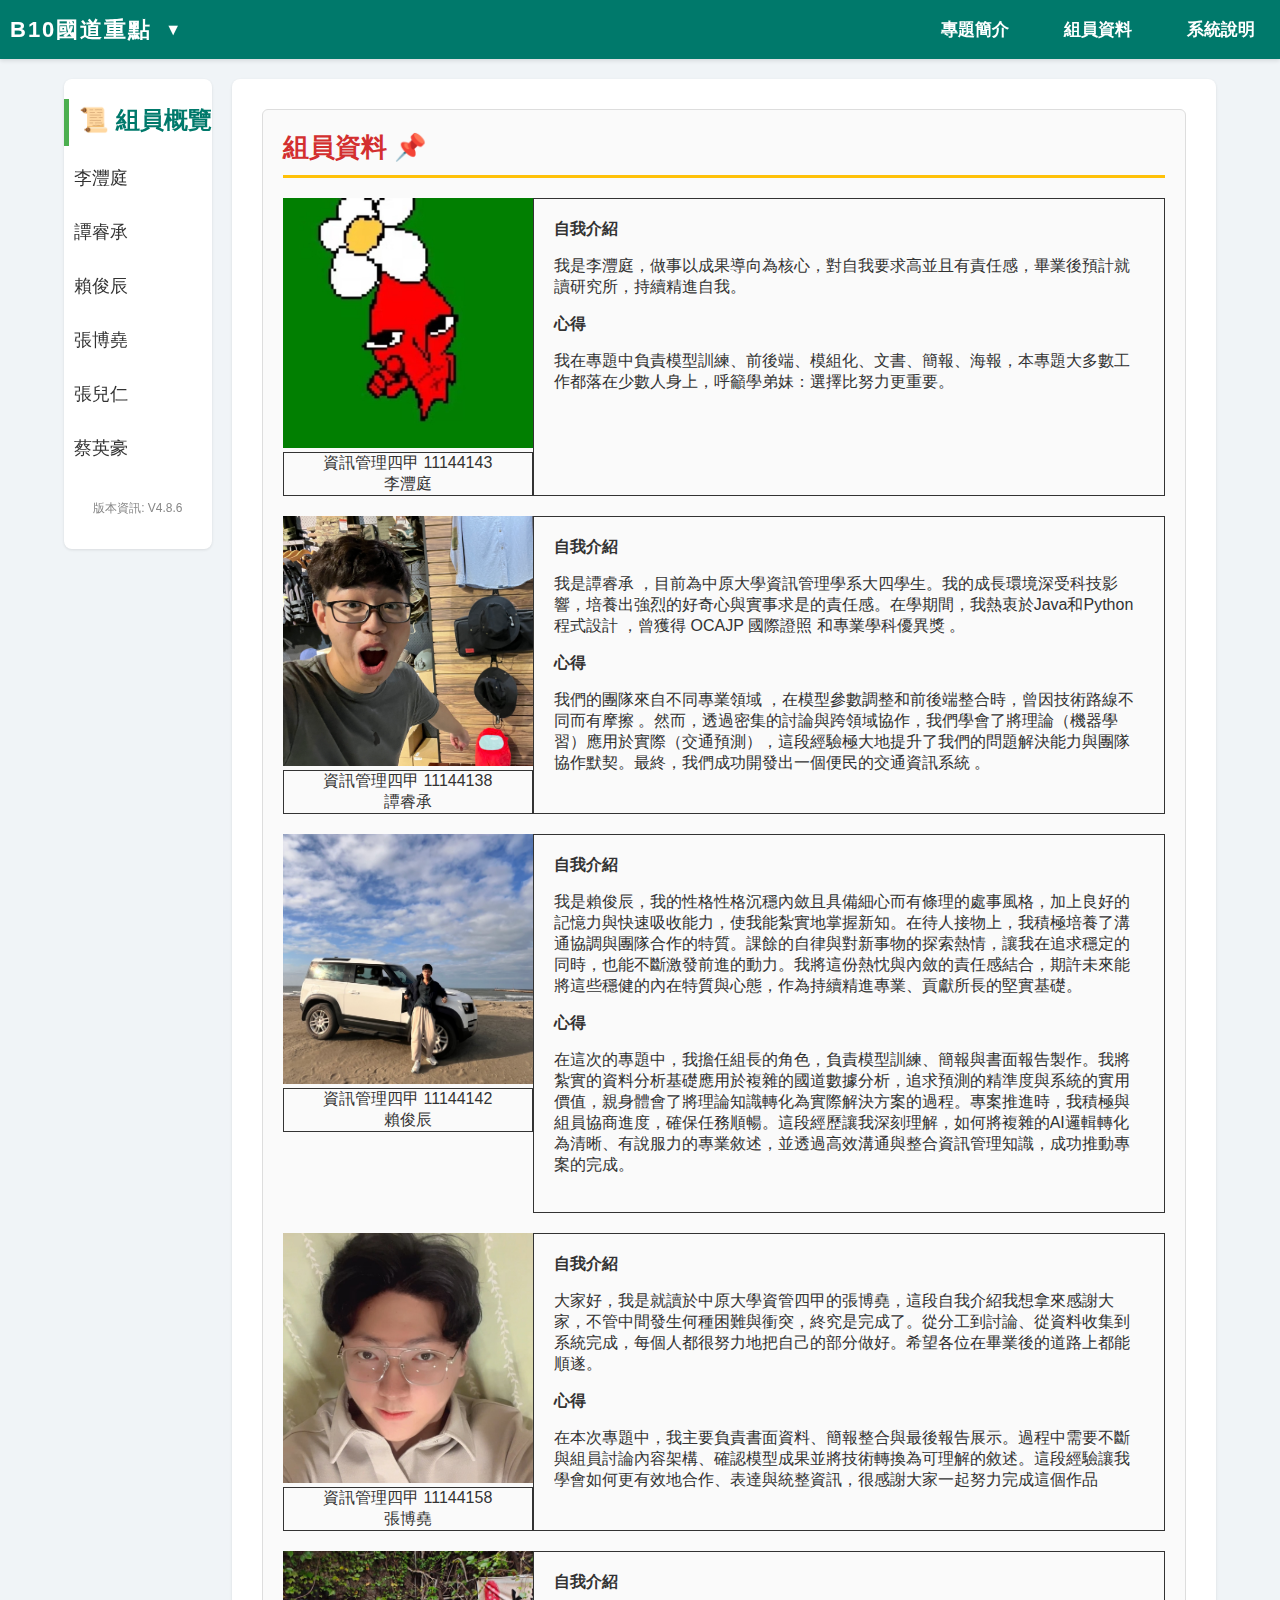
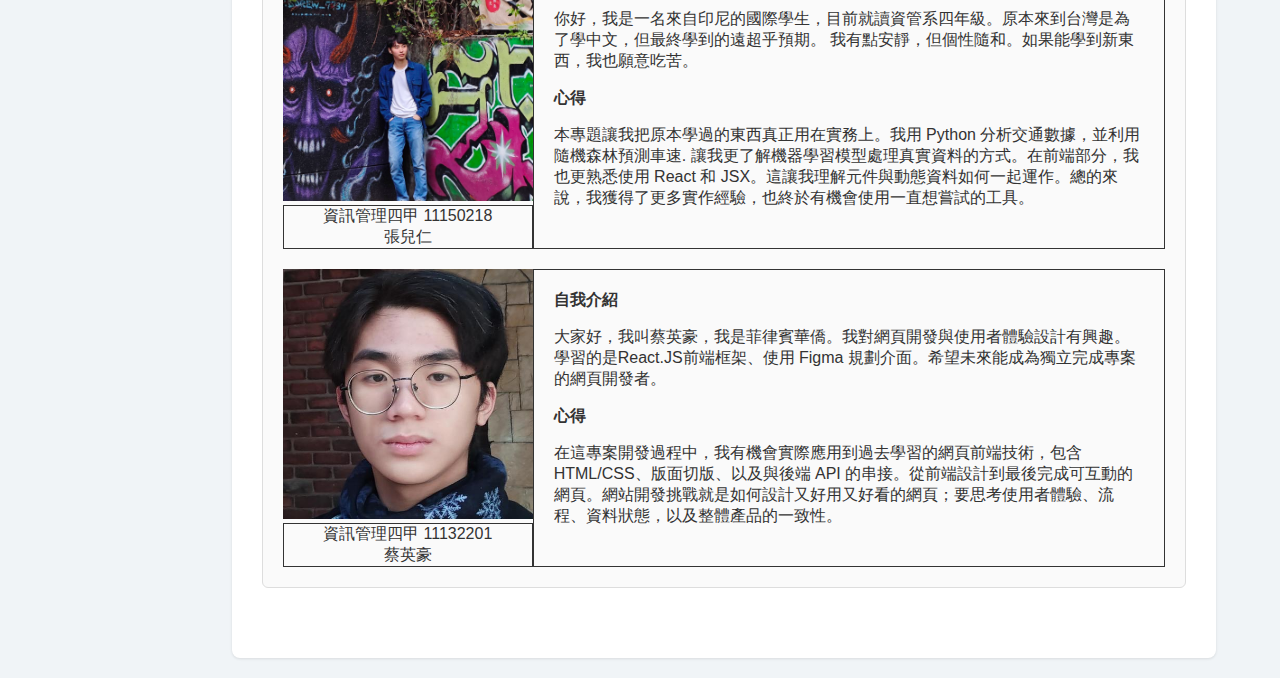
<file: team.html>
<!DOCTYPE html>
<html lang="zh-Hant">

<head>
    <meta charset="UTF-8">
    <meta name="viewport" content="width=device-width, initial-scale=1.0">
    <title>B10 路況先鋒</title>
    <link rel="stylesheet" href="assets/css/team.css">
</head>

<body>
    <div class="header">
        <div class="title-wrapper" id="titleWrapper">
            <h1>
                <span>B10國道重點</span>
                <span class="expandable-text">路段壅塞前兆辨識與即時應變建議系統：結合機器學習之智慧預測模型</span>
            </h1>
            <button class="toggle-btn" onclick="toggleTitle()">▼</button>
        </div>
        <nav class="top-nav">
            <a href="index.html">專題簡介</a>
            <a href="team.html">組員資料</a>
            <a href="system01.html">系統說明</a>
        </nav>
    </div>
    <script>
        function toggleTitle() {
            const wrapper = document.getElementById('titleWrapper');
            wrapper.classList.toggle('expanded');
        }
    </script>
    <div class="main-content">

        <div class="sidebar">
            <div class="sidebar-section">
                <h3>📜 組員概覽</h3>
                <ul>
                    <li><a href="#fengting">李灃庭</a></li>
                    <li><a href="#raytan">譚睿承</a></li>
                    <li><a href="#junchen">賴俊辰</a></li>
                    <li><a href="#bob">張博堯</a></li>
                    <li><a href="#elden">張兒仁</a></li>
                    <li><a href="#ying">蔡英豪</a></li>

                </ul>
            </div>
            <p style="text-align: center; font-size: 12px; color: #888; margin-top: 30px;">
                版本資訊: V4.8.6
            </p>
        </div>

        <div class="content-area">

            <div class="project-section" id="origin">
                <h2>組員資料 📌</h2>
                <div class="container-members">
                    <div class="container-member" id="fengting">
                        <div class="container-member-name">
                            <img class="img-member" src="assets/images/members/FengTing-cropped.jpg" alt="">
                            <div class="container-title-member">
                                <span class="text-member-class">資訊管理四甲 11144143</span>
                                <span>李灃庭</span>
                            </div>
                        </div>
                        <div class="container-member-description">
                            <div>
                                <span class="text-description-title">自我介紹</span>
                                <p>我是李灃庭，做事以成果導向為核心，對自我要求高並且有責任感，畢業後預計就讀研究所，持續精進自我。</p>
                            </div>
                            <div>
                                <span class="text-description-title">心得 </span>
                                <p>我在專題中負責模型訓練、前後端、模組化、文書、簡報、海報，本專題大多數工作都落在少數人身上，呼籲學弟妹：選擇比努力更重要。</p>
                            </div>
                        </div>
                    </div>
                    <div class="container-member" id="raytan">
                        <div class="container-member-name">
                            <img class="img-member" src="assets/images/members/Ray.jpg" alt="">
                            <div class="container-title-member">
                                <span class="text-member-class">資訊管理四甲 11144138</span>
                                <span>譚睿承</span>
                            </div>
                        </div>
                        <div class="container-member-description">
                            <div>
                                <span class="text-description-title">自我介紹</span>
                                <p>我是譚睿承 ，目前為中原大學資訊管理學系大四學生。我的成長環境深受科技影響，培養出強烈的好奇心與實事求是的責任感。在學期間，我熱衷於Java和Python程式設計
                                    ，曾獲得 OCAJP 國際證照 和專業學科優異獎 。</p>
                            </div>
                            <div>
                                <span class="text-description-title">心得 </span>
                                <p>我們的團隊來自不同專業領域 ，在模型參數調整和前後端整合時，曾因技術路線不同而有摩擦
                                    。然而，透過密集的討論與跨領域協作，我們學會了將理論（機器學習）應用於實際（交通預測），這段經驗極大地提升了我們的問題解決能力與團隊協作默契。最終，我們成功開發出一個便民的交通資訊系統
                                    。</p>
                            </div>
                        </div>
                    </div>
                    <div class="container-member" id="junchen">
                        <div class="container-member-name">
                            <img class="img-member" src="assets/images/members/Jun.jpg" alt="">
                            <div class="container-title-member">
                                <span class="text-member-class">資訊管理四甲 11144142</span>
                                <span>賴俊辰</span>
                            </div>
                        </div>
                        <div class="container-member-description">
                            <div>
                                <span class="text-description-title">自我介紹</span>
                                <p>我是賴俊辰，我的性格性格沉穩內斂且具備細心而有條理的處事風格，加上良好的記憶力與快速吸收能力，使我能紮實地掌握新知。在待人接物上，我積極培養了溝通協調與團隊合作的特質。課餘的自律與對新事物的探索熱情，讓我在追求穩定的同時，也能不斷激發前進的動力。我將這份熱忱與內斂的責任感結合，期許未來能將這些穩健的內在特質與心態，作為持續精進專業、貢獻所長的堅實基礎。
                                </p>
                            </div>
                            <div>
                                <span class="text-description-title">心得 </span>
                                <p>在這次的專題中，我擔任組長的角色，負責模型訓練、簡報與書面報告製作。我將紮實的資料分析基礎應用於複雜的國道數據分析，追求預測的精準度與系統的實用價值，親身體會了將理論知識轉化為實際解決方案的過程。專案推進時，我積極與組員協商進度，確保任務順暢。這段經歷讓我深刻理解，如何將複雜的AI邏輯轉化為清晰、有說服力的專業敘述，並透過高效溝通與整合資訊管理知識，成功推動專案的完成。
                                </p>
                            </div>
                        </div>
                    </div>
                    <div class="container-member" id="bob">
                        <div class="container-member-name">
                            <img class="img-member" src="assets/images/members/Bob.jpg" alt="">
                            <div class="container-title-member">
                                <span class="text-member-class">資訊管理四甲 11144158</span>
                                <span>張博堯</span>
                            </div>
                        </div>
                        <div class="container-member-description">
                            <div>
                                <span class="text-description-title">自我介紹</span>
                                <p>大家好，我是就讀於中原大學資管四甲的張博堯，這段自我介紹我想拿來感謝大家，不管中間發生何種困難與衝突，終究是完成了。從分工到討論、從資料收集到系統完成，每個人都很努力地把自己的部分做好。希望各位在畢業後的道路上都能順遂。
                                </p>
                            </div>
                            <div>
                                <span class="text-description-title">心得 </span>
                                <p>在本次專題中，我主要負責書面資料、簡報整合與最後報告展示。過程中需要不斷與組員討論內容架構、確認模型成果並將技術轉換為可理解的敘述。這段經驗讓我學會如何更有效地合作、表達與統整資訊，很感謝大家一起努力完成這個作品
                                </p>
                            </div>
                        </div>
                    </div>
                    <div class="container-member">
                        <div class="container-member-name" id="elden">
                            <img class="img-member" src="assets/images/members/Elden.jpg" alt="">
                            <div class="container-title-member">
                                <span class="text-member-class">資訊管理四甲 11150218</span>
                                <span>張兒仁</span>
                            </div>
                        </div>
                        <div class="container-member-description">
                            <div>
                                <span class="text-description-title">自我介紹</span>
                                <p>你好，我是一名來自印尼的國際學生，目前就讀資管系四年級。原本來到台灣是為了學中文，但最終學到的遠超乎預期。 我有點安靜，但個性隨和。如果能學到新東西，我也願意吃苦。
                                </p>
                            </div>
                            <div>
                                <span class="text-description-title">心得 </span>
                                <p>本專題讓我把原本學過的東西真正用在實務上。我用 Python 分析交通數據，並利用隨機森林預測車速. 讓我更了解機器學習模型處理真實資料的方式。在前端部分，我也更熟悉使用
                                    React 和 JSX。這讓我理解元件與動態資料如何一起運作。總的來說，我獲得了更多實作經驗，也終於有機會使用一直想嘗試的工具。</p>
                            </div>
                        </div>
                    </div>
                    <div class="container-member">
                        <div class="container-member-name" id="ying">
                            <img class="img-member" src="assets/images/members/Ying.jpg" alt="">
                            <div class="container-title-member">
                                <span class="text-member-class">資訊管理四甲 11132201</span>
                                <span>蔡英豪</span>
                            </div>
                        </div>
                        <div class="container-member-description">
                            <div>
                                <span class="text-description-title">自我介紹</span>
                                <p>大家好，我叫蔡英豪，我是菲律賓華僑。我對網頁開發與使用者體驗設計有興趣。學習的是React.JS前端框架、使用 Figma
                                    規劃介面。希望未來能成為獨立完成專案的網頁開發者。</p>
                            </div>
                            <div>
                                <span class="text-description-title">心得 </span>
                                <p>在這專案開發過程中，我有機會實際應用到過去學習的網頁前端技術，包含 HTML/CSS、版面切版、以及與後端 API
                                    的串接。從前端設計到最後完成可互動的網頁。網站開發挑戰就是如何設計又好用又好看的網頁；要思考使用者體驗、流程、資料狀態，以及整體產品的一致性。</p>
                            </div>
                        </div>
                    </div>
                </div>
            </div>



        </div>
    </div>

</body>

</html>
</file>
<file: assets/css/index.css>
/* style.css */

/* 基礎樣式 */
body {
    font-family: '微軟正黑體', 'Microsoft JhengHei', Arial, sans-serif;
    margin: 0;
    padding: 0;
    background-color: #f0f4f7;
    color: #333;
}

.header {
    width: 100%;
    padding: 10px;
    display: flex;
    justify-content: space-between;
    align-items: center;
    box-shadow: 0 2px 4px rgba(0, 0, 0, 0.1);
    position: sticky;
    top: 0;
    z-index: 100;
    box-sizing: border-box;
    background-color: #00796B;
    color: white;
}

/* ------------------------------------ */
/* 統一後的 h1 樣式（保留你原本邏輯） */
/* ------------------------------------ */
.header h1 {
    margin: 0;
    font-size: 22px;
    font-weight: bold;
    letter-spacing: 2px;
    white-space: nowrap;
    display: flex;
    align-items: center;
    flex-shrink: 0;
}

/* 標題容器 */
.title-wrapper {
    display: flex;
    align-items: center;
    gap: 8px;
    max-width: 80%;
    overflow: hidden;
}

/* 隱藏的標題文字 */
.expandable-text {
    max-width: 0;
    opacity: 0;
    overflow: hidden;
    display: inline-block;
    vertical-align: bottom;
    transition: max-width 0.8s ease-in-out, opacity 0.5s ease-in-out;

    /* ★ 修正 navbar 一開始就展開的問題 */
    flex: 0 0 auto;
}

/* 展開狀態 */
.title-wrapper.expanded .expandable-text {
    max-width: 1200px;
    opacity: 1;
    margin-left: 5px;
}

/* 切換按鈕 */
.toggle-btn {
    background: none;
    border: none;
    color: white;
    font-size: 16px;
    cursor: pointer;
    padding: 5px;
    transition: transform 0.3s ease;
    outline: none;
}

.toggle-btn:hover {
    background-color: rgba(255, 255, 255, 0.2);
    border-radius: 50%;
}

.title-wrapper.expanded .toggle-btn {
    transform: rotate(180deg);
}

/* 頂部導航按鈕容器 */
.top-nav {
    display: flex;
    gap: 25px;
    align-items: center;
    flex-shrink: 0;
}

/* 頂部導航按鈕 */
.top-nav a {
    color: white;
    text-decoration: none;
    font-size: 17px;
    font-weight: bold;
    padding: 8px 15px;
    border-radius: 5px;
    transition: background-color 0.3s ease;
    white-space: nowrap;
}

.top-nav a:hover {
    background-color: rgba(255, 255, 255, 0.15);
}

/* 主內容區域 */
.main-content {
    display: flex;
    padding: 20px 5%;
    gap: 20px;
}

/* 左側邊欄 */
.sidebar {
    width: 400px;
    background-color: #fff;
    padding: 20px 0;
    border-radius: 8px;
    box-shadow: 0 1px 3px rgba(0, 0, 0, 0.1);
    height: fit-content;
    position: sticky;
    top: 70px;
}

.sidebar-section {
    margin-bottom: 25px;
}

/* 側邊欄標題 */
.sidebar-section h3 {
    color: #00796B;
    font-size: 24px;
    font-weight: bold;
    border-left: 5px solid #4CAF50;
    padding-left: 10px;
    padding-top: 5px;
    padding-bottom: 10px;
    margin-top: 0;
    margin-bottom: 10px;
    white-space: nowrap;
}

.sidebar ul {
    list-style: none;
    padding: 0;
    margin: 0;
}

/* 左側列表 */
.sidebar ul li {
    font-size: 18px;
    cursor: pointer;
    transition: background-color 0.2s;
    white-space: nowrap;
    overflow: hidden;
    text-overflow: ellipsis;
    margin-bottom: 10px;
}

.sidebar ul li:last-child {
    margin-bottom: 0;
}

.sidebar ul li:hover {
    background-color: #e8f5e9;
}

.sidebar ul li a {
    text-decoration: none;
    color: inherit;
    display: block;
    padding: 15px 20px 15px 30px;
    margin: -15px -20px -15px -30px;
}

/* 版本資訊 */
.sidebar p {
    padding: 0 20px;
}

/* 右側內容 */
.content-area {
    flex-grow: 1;
    background-color: #fff;
    padding: 30px;
    border-radius: 8px;
    box-shadow: 0 1px 3px rgba(0, 0, 0, 0.1);
}

/* 各內容段落 */
.project-section {
    margin-bottom: 40px;
    padding: 20px;
    border: 1px solid #ddd;
    border-radius: 6px;
    background-color: #fafafa;
}

.project-section h2 {
    font-size: 26px;
    color: #D32F2F;
    border-bottom: 3px solid #FFC107;
    padding-bottom: 10px;
    margin-top: 0;
    margin-bottom: 20px;
}

/* 組員卡片 */
.team-grid {
    display: grid;
    grid-template-columns: repeat(auto-fit, minmax(200px, 1fr));
    gap: 20px;
    margin-top: 20px;
}

.team-member {
    background-color: #f9f9f9;
    padding: 15px;
    border-radius: 5px;
    border-left: 5px solid #512DA8;
    box-shadow: 0 1px 2px rgba(0, 0, 0, 0.05);
}

.team-member strong {
    display: block;
    font-size: 18px;
    color: #512DA8;
    margin-bottom: 5px;
}

.team-member em {
    font-style: normal;
    color: #888;
    font-size: 14px;
}

/* 貢獻列表 */
.contribution-list {
    list-style: disc;
    margin-left: 20px;
    line-height: 1.8;
}

.contribution-list li strong {
    color: #00796B;
}

/* 手機板微調 */
@media (max-width: 768px) {
    .header h1 {
        font-size: 18px;
    }
}
</file>
<file: assets/css/system01.css>
/* style.css */

/* 基礎樣式 */
body {
    font-family: '微軟正黑體', 'Microsoft JhengHei', Arial, sans-serif;
    margin: 0;
    padding: 0;
    background-color: #f0f4f7;
    /* 淺灰藍色 */
    color: #333;
}

.header {
    width: 100%;
    padding: 10px;
    display: flex;
    justify-content: space-between;
    align-items: center;
    box-shadow: 0 2px 4px rgba(0, 0, 0, 0.1);
    position: sticky;
    top: 0;
    z-index: 100;
    box-sizing: border-box;
    background-color: #00796B;
    color: white;
}

.header h1 {
    margin: 0;
    /* 移除預設邊距 */
    font-size: 28px;
    font-weight: bold;
    letter-spacing: 2px;

    /* 確保標題只佔據文字所需的寬度，不要撐滿整行 */

}

/* 頂部導航按鈕容器 */
.top-nav {

    display: flex;
    gap: 25px;
    align-items: center;
    /* 確保導航列只佔據按鈕所需的寬度 */

}

/* 頂部導航按鈕樣式 */
.top-nav a {
    color: white;
    /* 白色文字 */
    text-decoration: none;
    /* 移除底線 */
    font-size: 17px;
    font-weight: bold;
    padding: 8px 15px;
    /* 增加點擊區域 */
    border-radius: 5px;
    transition: background-color 0.3s ease;
    white-space: nowrap;
    /* 確保按鈕文字不換行 */
}

.top-nav a:hover {
    background-color: rgba(255, 255, 255, 0.15);
    /* 淺色 hover 背景 */
}


/* 主內容區域 */
.main-content {
    display: flex;
    padding: 20px 5%;
    gap: 20px;
}

/* 左側邊欄 (優化後樣式) */
.sidebar {
    width: 200px;
    background-color: #fff;
    padding: 20px 0;
    /* 調整左右 padding 為 0，讓內容貼齊邊緣 */
    border-radius: 8px;
    box-shadow: 0 1px 3px rgba(0, 0, 0, 0.1);
    height: fit-content;
    position: sticky;
    top: 70px;
}

.sidebar-section {
    margin-bottom: 25px;
    /* 增加區塊間距 */
    padding-bottom: 0;
    /* 移除分隔線的 padding */
    border-bottom: none;
    /* 移除分隔線 */
}

/* 側邊欄區塊標題 (專題概覽 / 系統資訊) */
.sidebar-section h3 {
    color: #00796B;
    /* 深綠色標題 */
    font-size: 24px;
    font-weight: bold;
    /* 根據圖片增加粗體 */
    /* 綠色垂直線條的樣式 */
    border-left: 5px solid #4CAF50;
    padding-left: 10px;
    padding-top: 5px;
    /* 增加上下 padding */
    padding-bottom: 10px;
    margin-top: 0;
    margin-bottom: 10px;
    /* 確保標題不換行 */
    white-space: nowrap;
}

.sidebar ul {
    list-style: none;
    padding: 0;
    margin: 0;
}

/* 左側邊欄列表項目樣式 */
.sidebar ul li {
    padding: 10px;
    /* 移除 padding，改由 a 元素控制 */
    font-size: 18px;
    cursor: pointer;
    transition: background-color 0.2s;
    /* 核心修改：確保選單項目文字不換行 */
    white-space: nowrap;
    overflow: hidden;
    text-overflow: ellipsis;
    /* 如果超出空間，顯示省略號 */

    /* 增加按鈕之間的垂直間距至 10px */
    margin-bottom: 10px;
}

/* 移除最後一個項目的間距 */
.sidebar ul li:last-child {
    margin-bottom: 0;
}

/* 讓 li 的 hover 效果保持不變 */
.sidebar ul li:hover {
    background-color: #e8f5e9;
    /* 淺綠色 hover 效果 */
}

/* **[最終修正] 處理錨點連結的樣式 (讓按鈕更大顆且文字內縮)** */
.sidebar ul li a {
    text-decoration: none;
    /* 移除超連結底線 */
    color: inherit;
    /* 繼承父層 (li) 的文字顏色 */
    display: block;
    /* 讓連結填滿整個 li 區域 */

    /* 垂直 padding 15px 讓按鈕更大，左側 padding 30px 讓文字內縮 */
    padding: 15px 20px 15px 30px;
    /* 調整負邊距來抵消 padding，維持整個區域的對齊 */
    margin: -15px -20px -15px -30px;

    white-space: inherit;
    overflow: inherit;
    text-overflow: inherit;
}

/* 確保連結在任何狀態下文字顏色都不變 */
.sidebar ul li a,
.sidebar ul li a:link,
.sidebar ul li a:visited,
.sidebar ul li a:hover,
.sidebar ul li a:active {
    color: inherit;
}


/* 底部版本資訊 */
.sidebar p {
    padding: 0 20px;
    /* 增加左右 padding */
}

/* 右側內容區 */
.content-area {
    flex-grow: 1;
    background-color: #fff;
    padding: 30px;
    border-radius: 8px;
    box-shadow: 0 1px 3px rgba(0, 0, 0, 0.1);
}

/* 專題內容區塊 */
.project-section {
    margin-bottom: 40px;
    padding: 20px;
    border: 1px solid #ddd;
    border-radius: 6px;
    background-color: #fafafa;
}

.project-section h2 {
    font-size: 26px;
    color: #D32F2F;
    /* 紅色強調色 */
    border-bottom: 3px solid #FFC107;
    /* 黃色裝飾線 */
    padding-bottom: 10px;
    margin-top: 0;
    margin-bottom: 20px;
}

/* 組員介紹特殊卡片 */
.team-grid {
    display: grid;
    grid-template-columns: repeat(auto-fit, minmax(200px, 1fr));
    gap: 20px;
    margin-top: 20px;
}

.team-member {
    background-color: #f9f9f9;
    padding: 15px;
    border-radius: 5px;
    border-left: 5px solid #512DA8;
    /* 紫色強調色 */
    box-shadow: 0 1px 2px rgba(0, 0, 0, 0.05);
}

.team-member strong {
    display: block;
    font-size: 18px;
    color: #512DA8;
    margin-bottom: 5px;
}

.team-member em {
    font-style: normal;
    color: #888;
    font-size: 14px;
}


.container-explain {
    display: flex;
    flex-direction: column;
    align-items: center;
    gap: 15px;
}

.img-explain {
    width: 1200px;
    height: 500px;
    object-fit: contain;
    border: solid 1px;
}

.text-explain {
    width: 500px;
    text-align: center;
}
</file>
<file: assets/css/system02.css>
/* style.css */

/* 基礎樣式 */
body {
    font-family: '微軟正黑體', 'Microsoft JhengHei', Arial, sans-serif;
    margin: 0;
    padding: 0;
    background-color: #f0f4f7;
    /* 淺灰藍色 */
    color: #333;
}

.header {
    width: 100%;
    padding: 10px;
    display: flex;
    justify-content: space-between;
    align-items: center;
    box-shadow: 0 2px 4px rgba(0, 0, 0, 0.1);
    position: sticky;
    top: 0;
    z-index: 100;
    box-sizing: border-box;
    background-color: #00796B;
    color: white;
}

.header h1 {
    margin: 0;
    /* 移除預設邊距 */
    font-size: 28px;
    font-weight: bold;
    letter-spacing: 2px;

    /* 確保標題只佔據文字所需的寬度，不要撐滿整行 */

}

/* 頂部導航按鈕容器 */
.top-nav {

    display: flex;
    gap: 25px;
    align-items: center;
    /* 確保導航列只佔據按鈕所需的寬度 */

}

/* 頂部導航按鈕樣式 */
.top-nav a {
    color: white;
    /* 白色文字 */
    text-decoration: none;
    /* 移除底線 */
    font-size: 17px;
    font-weight: bold;
    padding: 8px 15px;
    /* 增加點擊區域 */
    border-radius: 5px;
    transition: background-color 0.3s ease;
    white-space: nowrap;
    /* 確保按鈕文字不換行 */
}

.top-nav a:hover {
    background-color: rgba(255, 255, 255, 0.15);
    /* 淺色 hover 背景 */
}


/* 主內容區域 */
.main-content {
    display: flex;
    padding: 20px 5%;
    gap: 20px;
}

/* 左側邊欄 (優化後樣式) */
.sidebar {
    width: 200px;
    background-color: #fff;
    padding: 20px 0;
    /* 調整左右 padding 為 0，讓內容貼齊邊緣 */
    border-radius: 8px;
    box-shadow: 0 1px 3px rgba(0, 0, 0, 0.1);
    height: fit-content;
    position: sticky;
    top: 70px;
}

.sidebar-section {
    margin-bottom: 25px;
    /* 增加區塊間距 */
    padding-bottom: 0;
    /* 移除分隔線的 padding */
    border-bottom: none;
    /* 移除分隔線 */
}

/* 側邊欄區塊標題 (專題概覽 / 系統資訊) */
.sidebar-section h3 {
    color: #00796B;
    /* 深綠色標題 */
    font-size: 24px;
    font-weight: bold;
    /* 根據圖片增加粗體 */
    /* 綠色垂直線條的樣式 */
    border-left: 5px solid #4CAF50;
    padding-left: 10px;
    padding-top: 5px;
    /* 增加上下 padding */
    padding-bottom: 10px;
    margin-top: 0;
    margin-bottom: 10px;
    /* 確保標題不換行 */
    white-space: nowrap;
}

.sidebar ul {
    list-style: none;
    padding: 0;
    margin: 0;
}

/* 左側邊欄列表項目樣式 */
.sidebar ul li {
    padding: 10px;
    /* 移除 padding，改由 a 元素控制 */
    font-size: 18px;
    cursor: pointer;
    transition: background-color 0.2s;
    /* 核心修改：確保選單項目文字不換行 */
    white-space: nowrap;
    overflow: hidden;
    text-overflow: ellipsis;
    /* 如果超出空間，顯示省略號 */

    /* 增加按鈕之間的垂直間距至 10px */
    margin-bottom: 10px;
}

/* 移除最後一個項目的間距 */
.sidebar ul li:last-child {
    margin-bottom: 0;
}

/* 讓 li 的 hover 效果保持不變 */
.sidebar ul li:hover {
    background-color: #e8f5e9;
    /* 淺綠色 hover 效果 */
}

/* **[最終修正] 處理錨點連結的樣式 (讓按鈕更大顆且文字內縮)** */
.sidebar ul li a {
    text-decoration: none;
    /* 移除超連結底線 */
    color: inherit;
    /* 繼承父層 (li) 的文字顏色 */
    display: block;
    /* 讓連結填滿整個 li 區域 */

    /* 垂直 padding 15px 讓按鈕更大，左側 padding 30px 讓文字內縮 */
    padding: 15px 20px 15px 30px;
    /* 調整負邊距來抵消 padding，維持整個區域的對齊 */
    margin: -15px -20px -15px -30px;

    white-space: inherit;
    overflow: inherit;
    text-overflow: inherit;
}

/* 確保連結在任何狀態下文字顏色都不變 */
.sidebar ul li a,
.sidebar ul li a:link,
.sidebar ul li a:visited,
.sidebar ul li a:hover,
.sidebar ul li a:active {
    color: inherit;
}


/* 底部版本資訊 */
.sidebar p {
    padding: 0 20px;
    /* 增加左右 padding */
}

/* 右側內容區 */
.content-area {
    flex-grow: 1;
    background-color: #fff;
    padding: 30px;
    border-radius: 8px;
    box-shadow: 0 1px 3px rgba(0, 0, 0, 0.1);
}

/* 專題內容區塊 */
.project-section {
    margin-bottom: 40px;
    padding: 20px;
    border: 1px solid #ddd;
    border-radius: 6px;
    background-color: #fafafa;
}

.project-section h2 {
    font-size: 26px;
    color: #D32F2F;
    /* 紅色強調色 */
    border-bottom: 3px solid #FFC107;
    /* 黃色裝飾線 */
    padding-bottom: 10px;
    margin-top: 0;
    margin-bottom: 20px;
}

/* 組員介紹特殊卡片 */
.team-grid {
    display: grid;
    grid-template-columns: repeat(auto-fit, minmax(200px, 1fr));
    gap: 20px;
    margin-top: 20px;
}

.team-member {
    background-color: #f9f9f9;
    padding: 15px;
    border-radius: 5px;
    border-left: 5px solid #512DA8;
    /* 紫色強調色 */
    box-shadow: 0 1px 2px rgba(0, 0, 0, 0.05);
}

.team-member strong {
    display: block;
    font-size: 18px;
    color: #512DA8;
    margin-bottom: 5px;
}

.team-member em {
    font-style: normal;
    color: #888;
    font-size: 14px;
}


.container-explain {
    display: flex;
    flex-direction: column;
    align-items: center;
    gap: 15px;
}

.img-explain {
    width: 1200px;
    height: 500px;
    object-fit: contain;
    border: solid 1px;
}

.text-explain {
    width: 500px;
    text-align: center;
}
</file>
<file: assets/css/system04.css>
/* style.css */

/* 基礎樣式 */
body {
    font-family: '微軟正黑體', 'Microsoft JhengHei', Arial, sans-serif;
    margin: 0;
    padding: 0;
    background-color: #f0f4f7;
    /* 淺灰藍色 */
    color: #333;
}

.header {
    width: 100%;
    padding: 10px;
    display: flex;
    justify-content: space-between;
    align-items: center;
    box-shadow: 0 2px 4px rgba(0, 0, 0, 0.1);
    position: sticky;
    top: 0;
    z-index: 100;
    box-sizing: border-box;
    background-color: #00796B;
    color: white;
}

.header h1 {
    margin: 0;
    /* 移除預設邊距 */
    font-size: 28px;
    font-weight: bold;
    letter-spacing: 2px;

    /* 確保標題只佔據文字所需的寬度，不要撐滿整行 */

}

/* 頂部導航按鈕容器 */
.top-nav {

    display: flex;
    gap: 25px;
    align-items: center;
    /* 確保導航列只佔據按鈕所需的寬度 */

}

/* 頂部導航按鈕樣式 */
.top-nav a {
    color: white;
    /* 白色文字 */
    text-decoration: none;
    /* 移除底線 */
    font-size: 17px;
    font-weight: bold;
    padding: 8px 15px;
    /* 增加點擊區域 */
    border-radius: 5px;
    transition: background-color 0.3s ease;
    white-space: nowrap;
    /* 確保按鈕文字不換行 */
}

.top-nav a:hover {
    background-color: rgba(255, 255, 255, 0.15);
    /* 淺色 hover 背景 */
}


/* 主內容區域 */
.main-content {
    display: flex;
    padding: 20px 5%;
    gap: 20px;
}

/* 左側邊欄 (優化後樣式) */
.sidebar {
    width: 200px;
    background-color: #fff;
    padding: 20px 0;
    /* 調整左右 padding 為 0，讓內容貼齊邊緣 */
    border-radius: 8px;
    box-shadow: 0 1px 3px rgba(0, 0, 0, 0.1);
    height: fit-content;
    position: sticky;
    top: 70px;
}

.sidebar-section {
    margin-bottom: 25px;
    /* 增加區塊間距 */
    padding-bottom: 0;
    /* 移除分隔線的 padding */
    border-bottom: none;
    /* 移除分隔線 */
}

/* 側邊欄區塊標題 (專題概覽 / 系統資訊) */
.sidebar-section h3 {
    color: #00796B;
    /* 深綠色標題 */
    font-size: 24px;
    font-weight: bold;
    /* 根據圖片增加粗體 */
    /* 綠色垂直線條的樣式 */
    border-left: 5px solid #4CAF50;
    padding-left: 10px;
    padding-top: 5px;
    /* 增加上下 padding */
    padding-bottom: 10px;
    margin-top: 0;
    margin-bottom: 10px;
    /* 確保標題不換行 */
    white-space: nowrap;
}

.sidebar ul {
    list-style: none;
    padding: 0;
    margin: 0;
}

/* 左側邊欄列表項目樣式 */
.sidebar ul li {
    padding: 10px;
    /* 移除 padding，改由 a 元素控制 */
    font-size: 18px;
    cursor: pointer;
    transition: background-color 0.2s;
    /* 核心修改：確保選單項目文字不換行 */
    white-space: nowrap;
    overflow: hidden;
    text-overflow: ellipsis;
    /* 如果超出空間，顯示省略號 */

    /* 增加按鈕之間的垂直間距至 10px */
    margin-bottom: 10px;
}

/* 移除最後一個項目的間距 */
.sidebar ul li:last-child {
    margin-bottom: 0;
}

/* 讓 li 的 hover 效果保持不變 */
.sidebar ul li:hover {
    background-color: #e8f5e9;
    /* 淺綠色 hover 效果 */
}

/* **[最終修正] 處理錨點連結的樣式 (讓按鈕更大顆且文字內縮)** */
.sidebar ul li a {
    text-decoration: none;
    /* 移除超連結底線 */
    color: inherit;
    /* 繼承父層 (li) 的文字顏色 */
    display: block;
    /* 讓連結填滿整個 li 區域 */

    /* 垂直 padding 15px 讓按鈕更大，左側 padding 30px 讓文字內縮 */
    padding: 15px 20px 15px 30px;
    /* 調整負邊距來抵消 padding，維持整個區域的對齊 */
    margin: -15px -20px -15px -30px;

    white-space: inherit;
    overflow: inherit;
    text-overflow: inherit;
}

/* 確保連結在任何狀態下文字顏色都不變 */
.sidebar ul li a,
.sidebar ul li a:link,
.sidebar ul li a:visited,
.sidebar ul li a:hover,
.sidebar ul li a:active {
    color: inherit;
}


/* 底部版本資訊 */
.sidebar p {
    padding: 0 20px;
    /* 增加左右 padding */
}

/* 右側內容區 */
.content-area {
    flex-grow: 1;
    background-color: #fff;
    padding: 30px;
    border-radius: 8px;
    box-shadow: 0 1px 3px rgba(0, 0, 0, 0.1);
}

/* 專題內容區塊 */
.project-section {
    margin-bottom: 40px;
    padding: 20px;
    border: 1px solid #ddd;
    border-radius: 6px;
    background-color: #fafafa;
}

.project-section h2 {
    font-size: 26px;
    color: #D32F2F;
    /* 紅色強調色 */
    border-bottom: 3px solid #FFC107;
    /* 黃色裝飾線 */
    padding-bottom: 10px;
    margin-top: 0;
    margin-bottom: 20px;
}

/* 組員介紹特殊卡片 */
.team-grid {
    display: grid;
    grid-template-columns: repeat(auto-fit, minmax(200px, 1fr));
    gap: 20px;
    margin-top: 20px;
}

.team-member {
    background-color: #f9f9f9;
    padding: 15px;
    border-radius: 5px;
    border-left: 5px solid #512DA8;
    /* 紫色強調色 */
    box-shadow: 0 1px 2px rgba(0, 0, 0, 0.05);
}

.team-member strong {
    display: block;
    font-size: 18px;
    color: #512DA8;
    margin-bottom: 5px;
}

.team-member em {
    font-style: normal;
    color: #888;
    font-size: 14px;
}


.container-explain {
    display: flex;
    flex-direction: column;
    align-items: center;
    gap: 15px;
}

.img-explain {
    width: 1200px;
    height: 500px;
    object-fit: contain;
    border: solid 1px;
}

.text-explain {
    width: 500px;
    text-align: center;
}
</file>
<file: assets/css/system05.css>
/* style.css */

/* 基礎樣式 */
body {
    font-family: '微軟正黑體', 'Microsoft JhengHei', Arial, sans-serif;
    margin: 0;
    padding: 0;
    background-color: #f0f4f7;
    /* 淺灰藍色 */
    color: #333;
}

.header {
    width: 100%;
    padding: 10px;
    display: flex;
    justify-content: space-between;
    align-items: center;
    box-shadow: 0 2px 4px rgba(0, 0, 0, 0.1);
    position: sticky;
    top: 0;
    z-index: 100;
    box-sizing: border-box;
    background-color: #00796B;
    color: white;
}

.header h1 {
    margin: 0;
    /* 移除預設邊距 */
    font-size: 28px;
    font-weight: bold;
    letter-spacing: 2px;

    /* 確保標題只佔據文字所需的寬度，不要撐滿整行 */

}

/* 頂部導航按鈕容器 */
.top-nav {

    display: flex;
    gap: 25px;
    align-items: center;
    /* 確保導航列只佔據按鈕所需的寬度 */

}

/* 頂部導航按鈕樣式 */
.top-nav a {
    color: white;
    /* 白色文字 */
    text-decoration: none;
    /* 移除底線 */
    font-size: 17px;
    font-weight: bold;
    padding: 8px 15px;
    /* 增加點擊區域 */
    border-radius: 5px;
    transition: background-color 0.3s ease;
    white-space: nowrap;
    /* 確保按鈕文字不換行 */
}

.top-nav a:hover {
    background-color: rgba(255, 255, 255, 0.15);
    /* 淺色 hover 背景 */
}


/* 主內容區域 */
.main-content {
    display: flex;
    padding: 20px 5%;
    gap: 20px;
}

/* 左側邊欄 (優化後樣式) */
.sidebar {
    width: 200px;
    background-color: #fff;
    padding: 20px 0;
    /* 調整左右 padding 為 0，讓內容貼齊邊緣 */
    border-radius: 8px;
    box-shadow: 0 1px 3px rgba(0, 0, 0, 0.1);
    height: fit-content;
    position: sticky;
    top: 70px;
}

.sidebar-section {
    margin-bottom: 25px;
    /* 增加區塊間距 */
    padding-bottom: 0;
    /* 移除分隔線的 padding */
    border-bottom: none;
    /* 移除分隔線 */
}

/* 側邊欄區塊標題 (專題概覽 / 系統資訊) */
.sidebar-section h3 {
    color: #00796B;
    /* 深綠色標題 */
    font-size: 24px;
    font-weight: bold;
    /* 根據圖片增加粗體 */
    /* 綠色垂直線條的樣式 */
    border-left: 5px solid #4CAF50;
    padding-left: 10px;
    padding-top: 5px;
    /* 增加上下 padding */
    padding-bottom: 10px;
    margin-top: 0;
    margin-bottom: 10px;
    /* 確保標題不換行 */
    white-space: nowrap;
}

.sidebar ul {
    list-style: none;
    padding: 0;
    margin: 0;
}

/* 左側邊欄列表項目樣式 */
.sidebar ul li {
    padding: 10px;
    /* 移除 padding，改由 a 元素控制 */
    font-size: 18px;
    cursor: pointer;
    transition: background-color 0.2s;
    /* 核心修改：確保選單項目文字不換行 */
    white-space: nowrap;
    overflow: hidden;
    text-overflow: ellipsis;
    /* 如果超出空間，顯示省略號 */

    /* 增加按鈕之間的垂直間距至 10px */
    margin-bottom: 10px;
}

/* 移除最後一個項目的間距 */
.sidebar ul li:last-child {
    margin-bottom: 0;
}

/* 讓 li 的 hover 效果保持不變 */
.sidebar ul li:hover {
    background-color: #e8f5e9;
    /* 淺綠色 hover 效果 */
}

/* **[最終修正] 處理錨點連結的樣式 (讓按鈕更大顆且文字內縮)** */
.sidebar ul li a {
    text-decoration: none;
    /* 移除超連結底線 */
    color: inherit;
    /* 繼承父層 (li) 的文字顏色 */
    display: block;
    /* 讓連結填滿整個 li 區域 */

    /* 垂直 padding 15px 讓按鈕更大，左側 padding 30px 讓文字內縮 */
    padding: 15px 20px 15px 30px;
    /* 調整負邊距來抵消 padding，維持整個區域的對齊 */
    margin: -15px -20px -15px -30px;

    white-space: inherit;
    overflow: inherit;
    text-overflow: inherit;
}

/* 確保連結在任何狀態下文字顏色都不變 */
.sidebar ul li a,
.sidebar ul li a:link,
.sidebar ul li a:visited,
.sidebar ul li a:hover,
.sidebar ul li a:active {
    color: inherit;
}


/* 底部版本資訊 */
.sidebar p {
    padding: 0 20px;
    /* 增加左右 padding */
}

/* 右側內容區 */
.content-area {
    flex-grow: 1;
    background-color: #fff;
    padding: 30px;
    border-radius: 8px;
    box-shadow: 0 1px 3px rgba(0, 0, 0, 0.1);
}

/* 專題內容區塊 */
.project-section {
    margin-bottom: 40px;
    padding: 20px;
    border: 1px solid #ddd;
    border-radius: 6px;
    background-color: #fafafa;
}

.project-section h2 {
    font-size: 26px;
    color: #D32F2F;
    /* 紅色強調色 */
    border-bottom: 3px solid #FFC107;
    /* 黃色裝飾線 */
    padding-bottom: 10px;
    margin-top: 0;
    margin-bottom: 20px;
}

/* 組員介紹特殊卡片 */
.team-grid {
    display: grid;
    grid-template-columns: repeat(auto-fit, minmax(200px, 1fr));
    gap: 20px;
    margin-top: 20px;
}

.team-member {
    background-color: #f9f9f9;
    padding: 15px;
    border-radius: 5px;
    border-left: 5px solid #512DA8;
    /* 紫色強調色 */
    box-shadow: 0 1px 2px rgba(0, 0, 0, 0.05);
}

.team-member strong {
    display: block;
    font-size: 18px;
    color: #512DA8;
    margin-bottom: 5px;
}

.team-member em {
    font-style: normal;
    color: #888;
    font-size: 14px;
}


.container-explain {
    display: flex;
    flex-direction: column;
    align-items: center;
    gap: 15px;
}

.img-explain {
    width: 1200px;
    height: 500px;
    object-fit: contain;
    border: solid 1px;
}

.text-explain {
    width: 500px;
    text-align: center;
}
</file>
<file: assets/css/team.css>
/* style.css */

/* 基礎樣式 */
body {
    font-family: '微軟正黑體', 'Microsoft JhengHei', Arial, sans-serif;
    margin: 0;
    padding: 0;
    background-color: #f0f4f7;
    /* 淺灰藍色 */
    color: #333;
}

.header {
    width: 100%;
    padding: 10px;
    display: flex;
    justify-content: space-between;
    align-items: center;
    box-shadow: 0 2px 4px rgba(0, 0, 0, 0.1);
    position: sticky;
    top: 0;
    z-index: 100;
    box-sizing: border-box;
    background-color: #00796B;
    color: white;
}

.header h1 {
    margin: 0;
    /* 移除預設邊距 */
    font-size: 28px;
    font-weight: bold;
    letter-spacing: 2px;

    /* 確保標題只佔據文字所需的寬度，不要撐滿整行 */
    flex-shrink: 0;
}

/* 頂部導航按鈕容器 */
.top-nav {
    justify-content: flex-end;
    display: flex;
    gap: 25px;
    align-items: cente;
    /* 確保導航列只佔據按鈕所需的寬度 */
    flex-shrink: 0;
}

/* 頂部導航按鈕樣式 */
.top-nav a {
    color: white;
    /* 白色文字 */
    text-decoration: none;
    /* 移除底線 */
    font-size: 17px;
    font-weight: bold;
    padding: 8px 15px;
    /* 增加點擊區域 */
    border-radius: 5px;
    transition: background-color 0.3s ease;
    white-space: nowrap;
    /* 確保按鈕文字不換行 */
}

.top-nav a:hover {
    background-color: rgba(255, 255, 255, 0.15);
    /* 淺色 hover 背景 */
}


/* 主內容區域 */
.main-content {
    display: flex;
    padding: 20px 5%;
    gap: 20px;
}

/* 左側邊欄 (優化後樣式) */
.sidebar {
    width: 400px;
    background-color: #fff;
    padding: 20px 0;
    /* 調整左右 padding 為 0，讓內容貼齊邊緣 */
    border-radius: 8px;
    box-shadow: 0 1px 3px rgba(0, 0, 0, 0.1);
    height: fit-content;
    position: sticky;
    top: 70px;
}

.sidebar-section {
    margin-bottom: 25px;
    /* 增加區塊間距 */
    padding-bottom: 0;
    /* 移除分隔線的 padding */
    border-bottom: none;
    /* 移除分隔線 */
}

/* 側邊欄區塊標題 (專題概覽 / 系統資訊) */
.sidebar-section h3 {
    color: #00796B;
    /* 深綠色標題 */
    font-size: 24px;
    font-weight: bold;
    /* 根據圖片增加粗體 */
    /* 綠色垂直線條的樣式 */
    border-left: 5px solid #4CAF50;
    padding-left: 10px;
    padding-top: 5px;
    /* 增加上下 padding */
    padding-bottom: 10px;
    margin-top: 0;
    margin-bottom: 10px;
    /* 確保標題不換行 */
    white-space: nowrap;
}

.sidebar ul {
    list-style: none;
    padding: 0;
    margin: 0;
}

/* 左側邊欄列表項目樣式 */
.sidebar ul li {
    padding: 10px;
    /* 移除 padding，改由 a 元素控制 */
    font-size: 18px;
    cursor: pointer;
    transition: background-color 0.2s;
    /* 核心修改：確保選單項目文字不換行 */
    white-space: nowrap;
    overflow: hidden;
    text-overflow: ellipsis;
    /* 如果超出空間，顯示省略號 */

    /* 增加按鈕之間的垂直間距至 10px */
    margin-bottom: 10px;
}

/* 移除最後一個項目的間距 */
.sidebar ul li:last-child {
    margin-bottom: 0;
}

/* 讓 li 的 hover 效果保持不變 */
.sidebar ul li:hover {
    background-color: #e8f5e9;
    /* 淺綠色 hover 效果 */
}

/* **[最終修正] 處理錨點連結的樣式 (讓按鈕更大顆且文字內縮)** */
.sidebar ul li a {
    text-decoration: none;
    /* 移除超連結底線 */
    color: inherit;
    /* 繼承父層 (li) 的文字顏色 */
    display: block;
    /* 讓連結填滿整個 li 區域 */

    /* 垂直 padding 15px 讓按鈕更大，左側 padding 30px 讓文字內縮 */
    padding: 15px 20px 15px 30px;
    /* 調整負邊距來抵消 padding，維持整個區域的對齊 */
    margin: -15px -20px -15px -30px;

    white-space: inherit;
    overflow: inherit;
    text-overflow: inherit;
}

/* 確保連結在任何狀態下文字顏色都不變 */
.sidebar ul li a,
.sidebar ul li a:link,
.sidebar ul li a:visited,
.sidebar ul li a:hover,
.sidebar ul li a:active {
    color: inherit;
}


/* 底部版本資訊 */
.sidebar p {
    padding: 0 20px;
    /* 增加左右 padding */
}

/* 右側內容區 */
.content-area {
    flex-grow: 1;
    background-color: #fff;
    padding: 30px;
    border-radius: 8px;
    box-shadow: 0 1px 3px rgba(0, 0, 0, 0.1);
}

/* 專題內容區塊 */
.project-section {
    margin-bottom: 40px;
    padding: 20px;
    border: 1px solid #ddd;
    border-radius: 6px;
    background-color: #fafafa;
}

.project-section h2 {
    font-size: 26px;
    color: #D32F2F;
    /* 紅色強調色 */
    border-bottom: 3px solid #FFC107;
    /* 黃色裝飾線 */
    padding-bottom: 10px;
    margin-top: 0;
    margin-bottom: 20px;
}



.container-members {
    display: flex;
    flex-direction: column;
    gap: 20px;
}

.container-member {
    display: flex;
    scroll-margin-top: 80px;

}

.container-member-name {

    flex: 1;
}

.img-member {
    width: 250px;
    height: 250px;
    object-fit: cover;
}

.container-title-member {
    display: flex;
    flex-direction: column;
    align-items: center;
    border: solid 1px;
}

.text-member-class {
    width: full;

}

.container-member-description {
    flex: 4;
    padding: 20px;
    border: solid 1px;
}

.text-description-title {
    font-weight: bold;
}

/* --- 新增的標題動畫樣式 --- */

/* 標題容器：讓 H1 和按鈕排在一起 */
.title-wrapper {
    display: flex;
    align-items: center;
    gap: 8px;
    /* 避免標題過長時撐破版面，限制最大寬度並允許彈性調整 */
    max-width: 80%;
    overflow: hidden;
}

/* 調整原本 H1 的樣式以適應動畫 */
.header h1 {
    display: flex;
    align-items: center;
    white-space: nowrap;
    /* 強制不換行 */
    font-size: 22px;
    /* 原本 28px 有點太大，建議稍微縮小以容納長標題 */
}

/* 隱藏部分的文字設定 */
.expandable-text {
    max-width: 0;
    /* 初始寬度為 0 */
    opacity: 0;
    /* 初始透明度為 0 */
    overflow: hidden;
    /* 隱藏超出範圍的文字 */
    display: inline-block;
    vertical-align: bottom;
    /* 動畫設定：寬度跑 0.8秒，透明度跑 0.5秒 */
    transition: max-width 0.8s ease-in-out, opacity 0.5s ease-in-out;
}

/* 當容器被加上 'expanded' 類別時的狀態 */
.title-wrapper.expanded .expandable-text {
    max-width: 1200px;
    /* 設定一個足夠大的寬度讓文字展開 */
    opacity: 1;
    /* 顯示文字 */
    margin-left: 5px;
    /* 展開時增加一點間距 */
}

/* 切換按鈕樣式 */
.toggle-btn {
    background: none;
    border: none;
    color: white;
    font-size: 16px;
    cursor: pointer;
    padding: 5px;
    transition: transform 0.3s ease;
    /* 按鈕旋轉動畫 */
    outline: none;
}

.toggle-btn:hover {
    background-color: rgba(255, 255, 255, 0.2);
    border-radius: 50%;
}

/* 當展開時，按鈕旋轉 180 度變成向上 */
.title-wrapper.expanded .toggle-btn {
    transform: rotate(180deg);
}

/* 手機版適配 (選用)：如果在手機上字真的太多，可以再縮小一點 */
@media (max-width: 768px) {
    .header h1 {
        font-size: 18px;
    }
}
</file>
